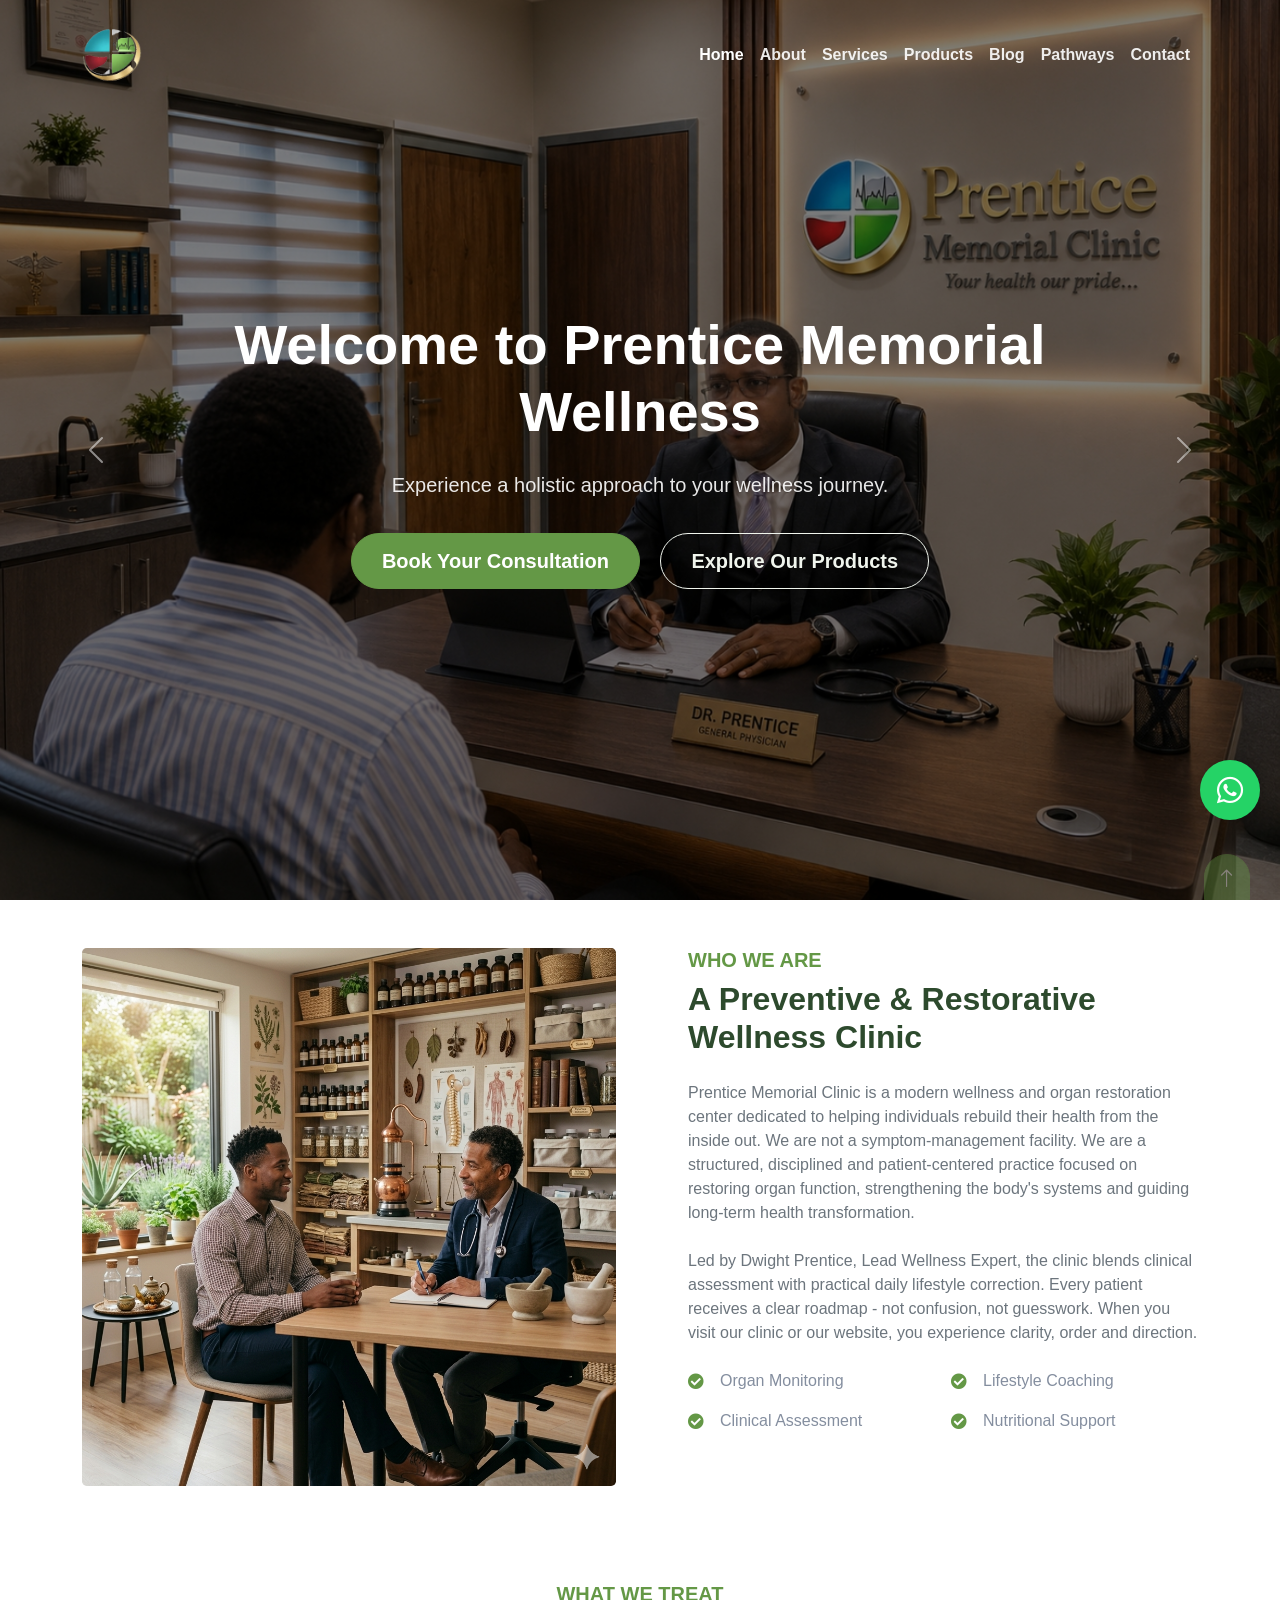
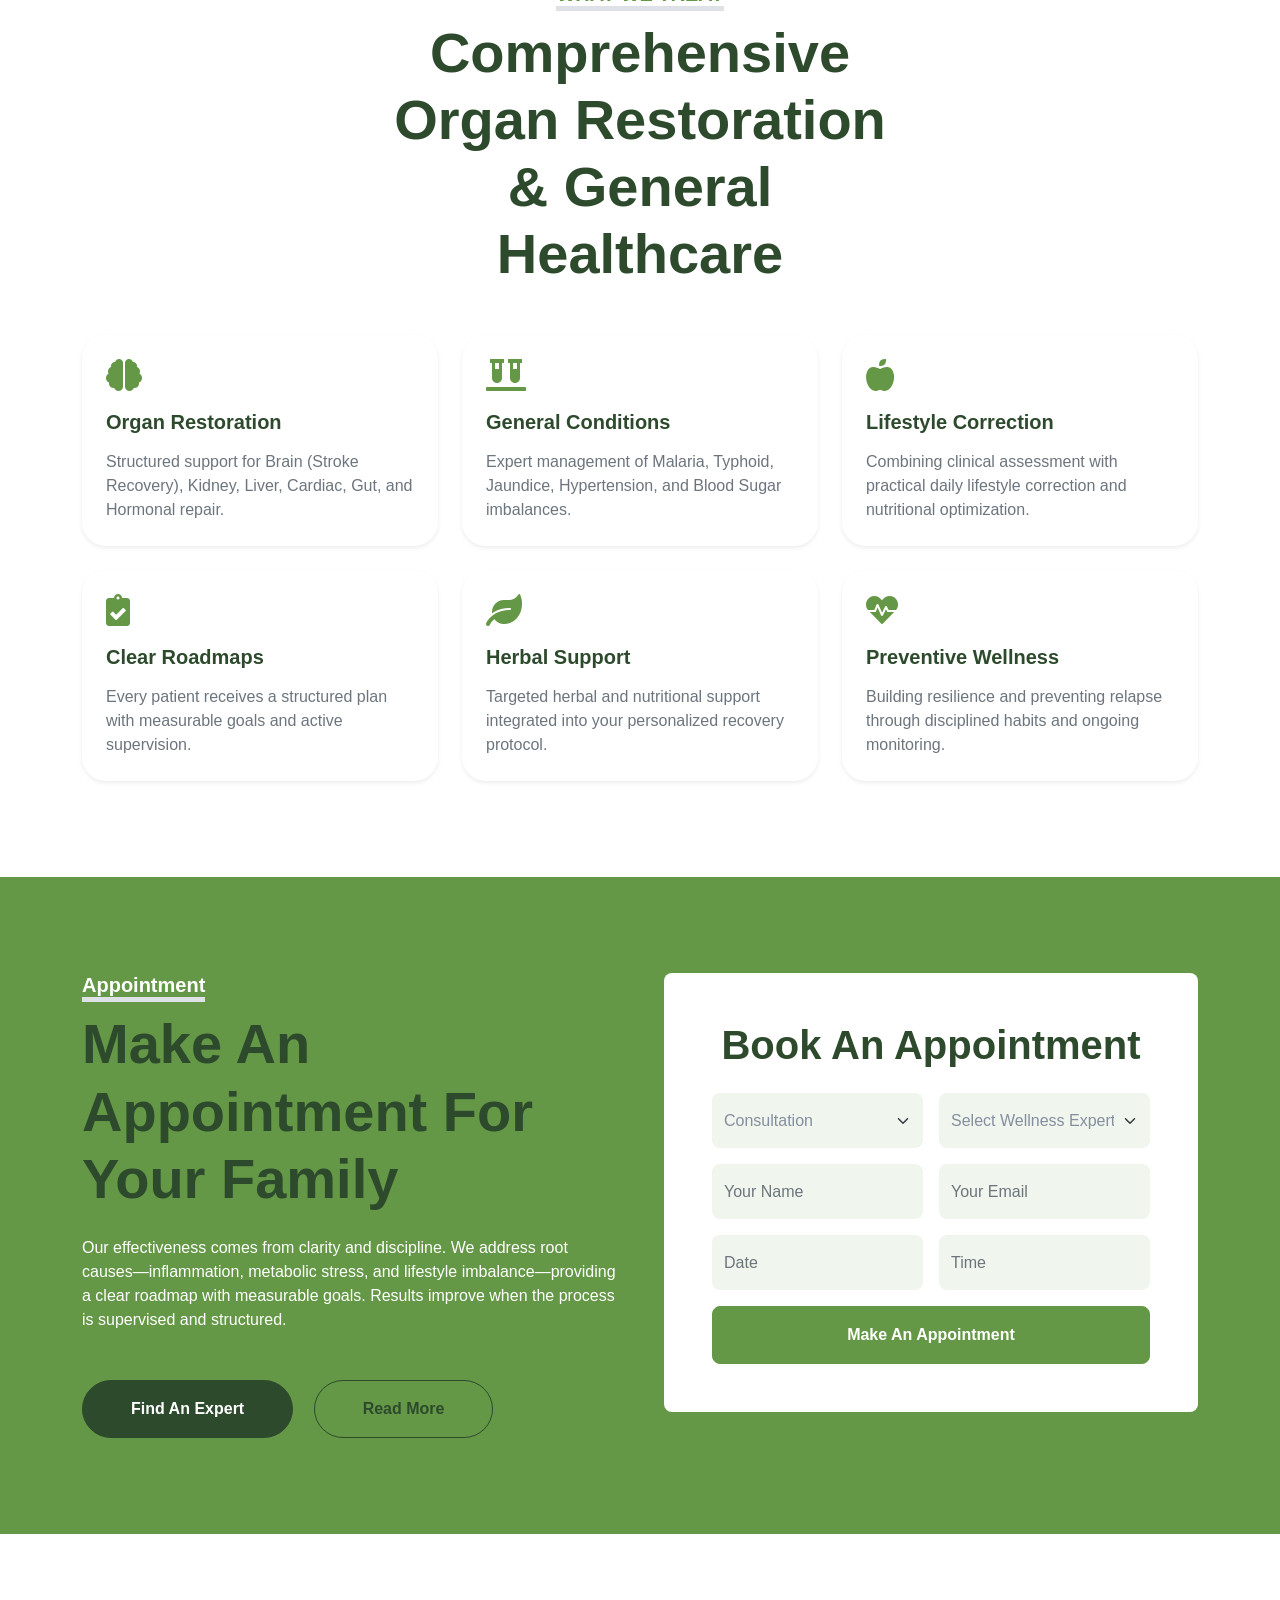
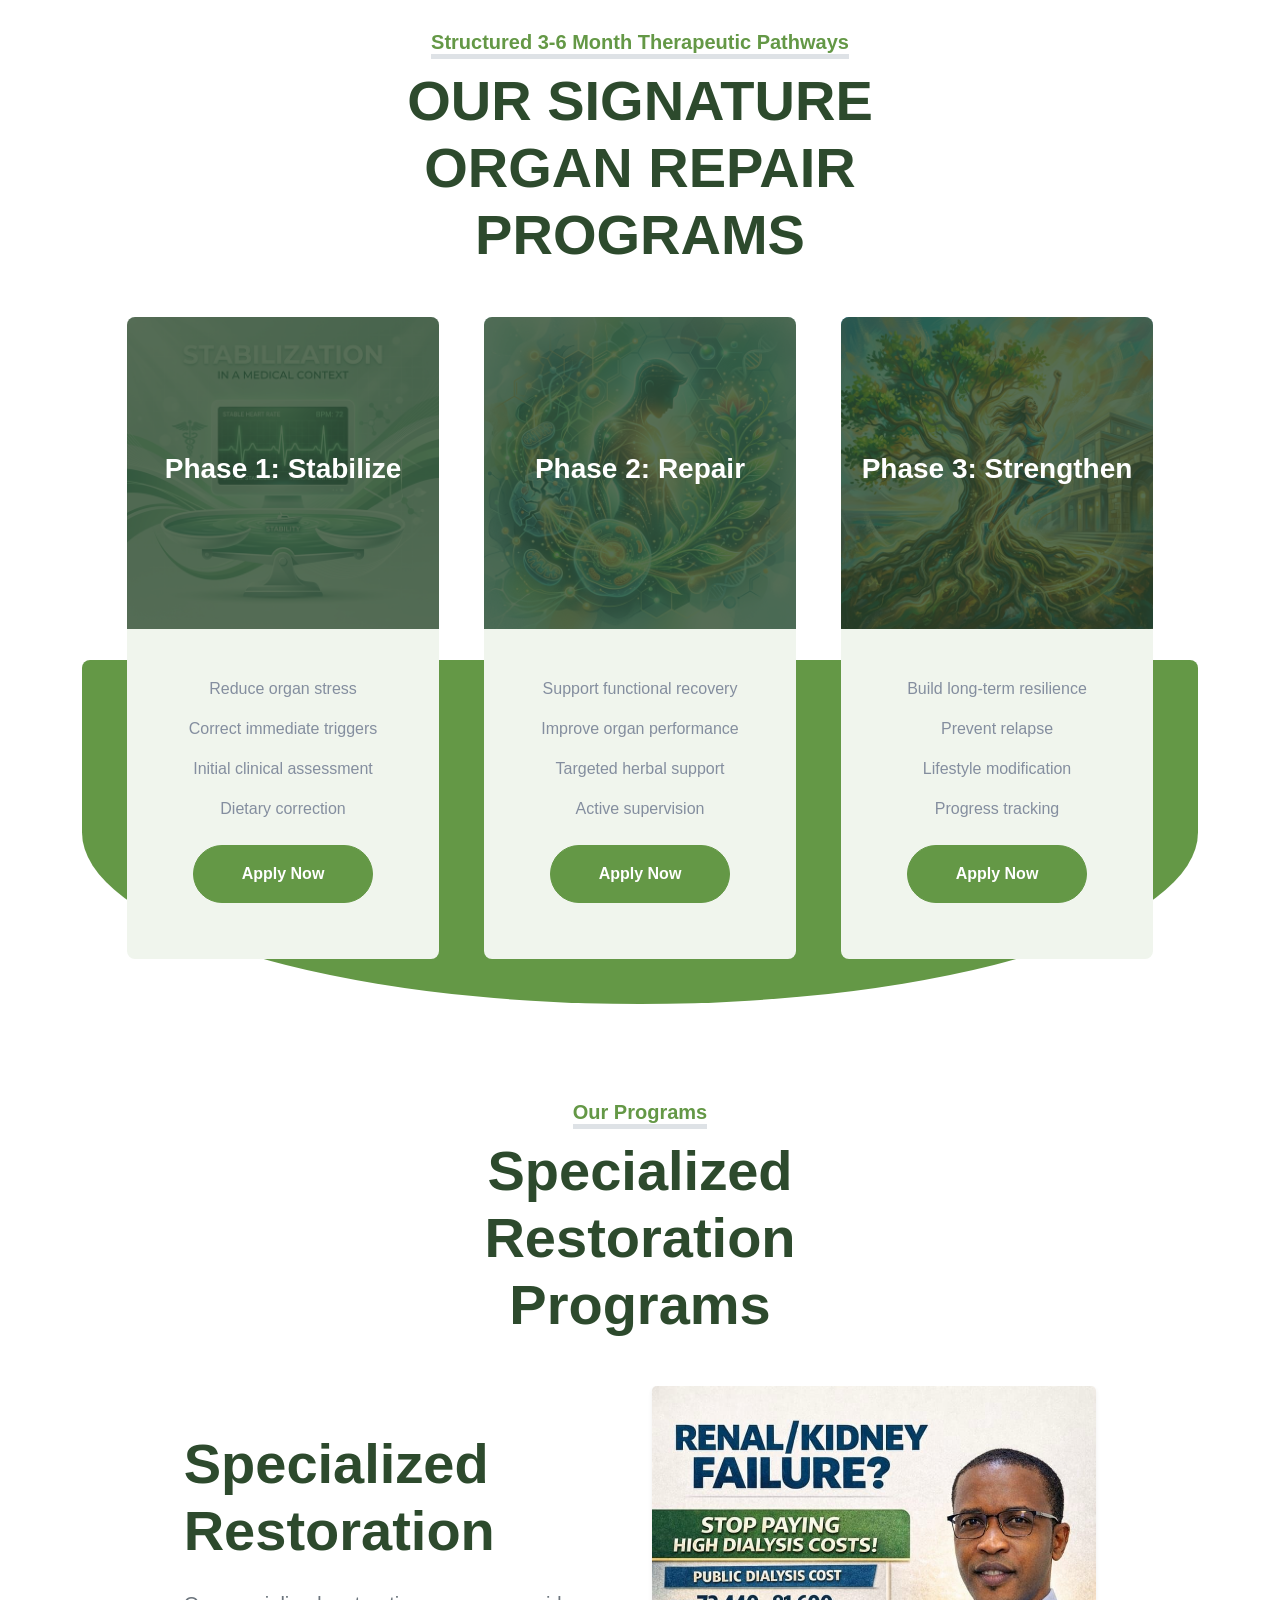
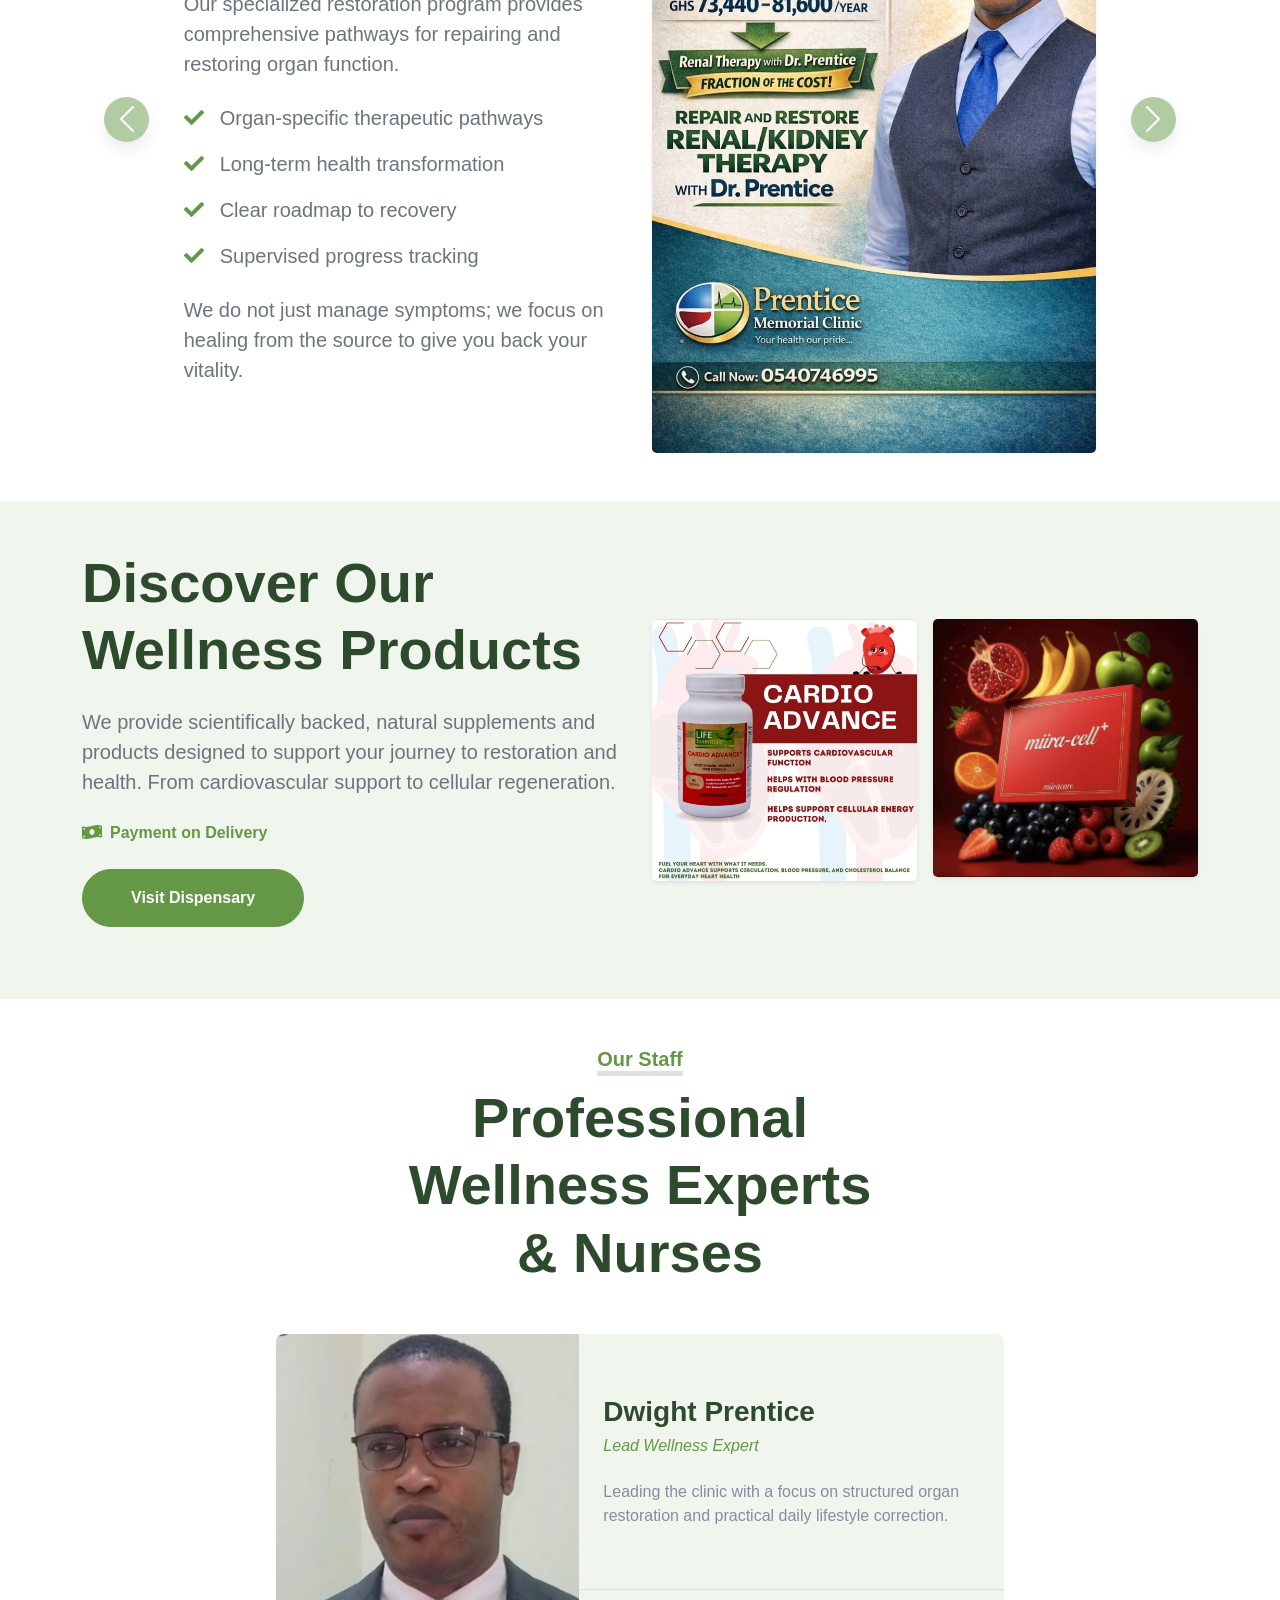
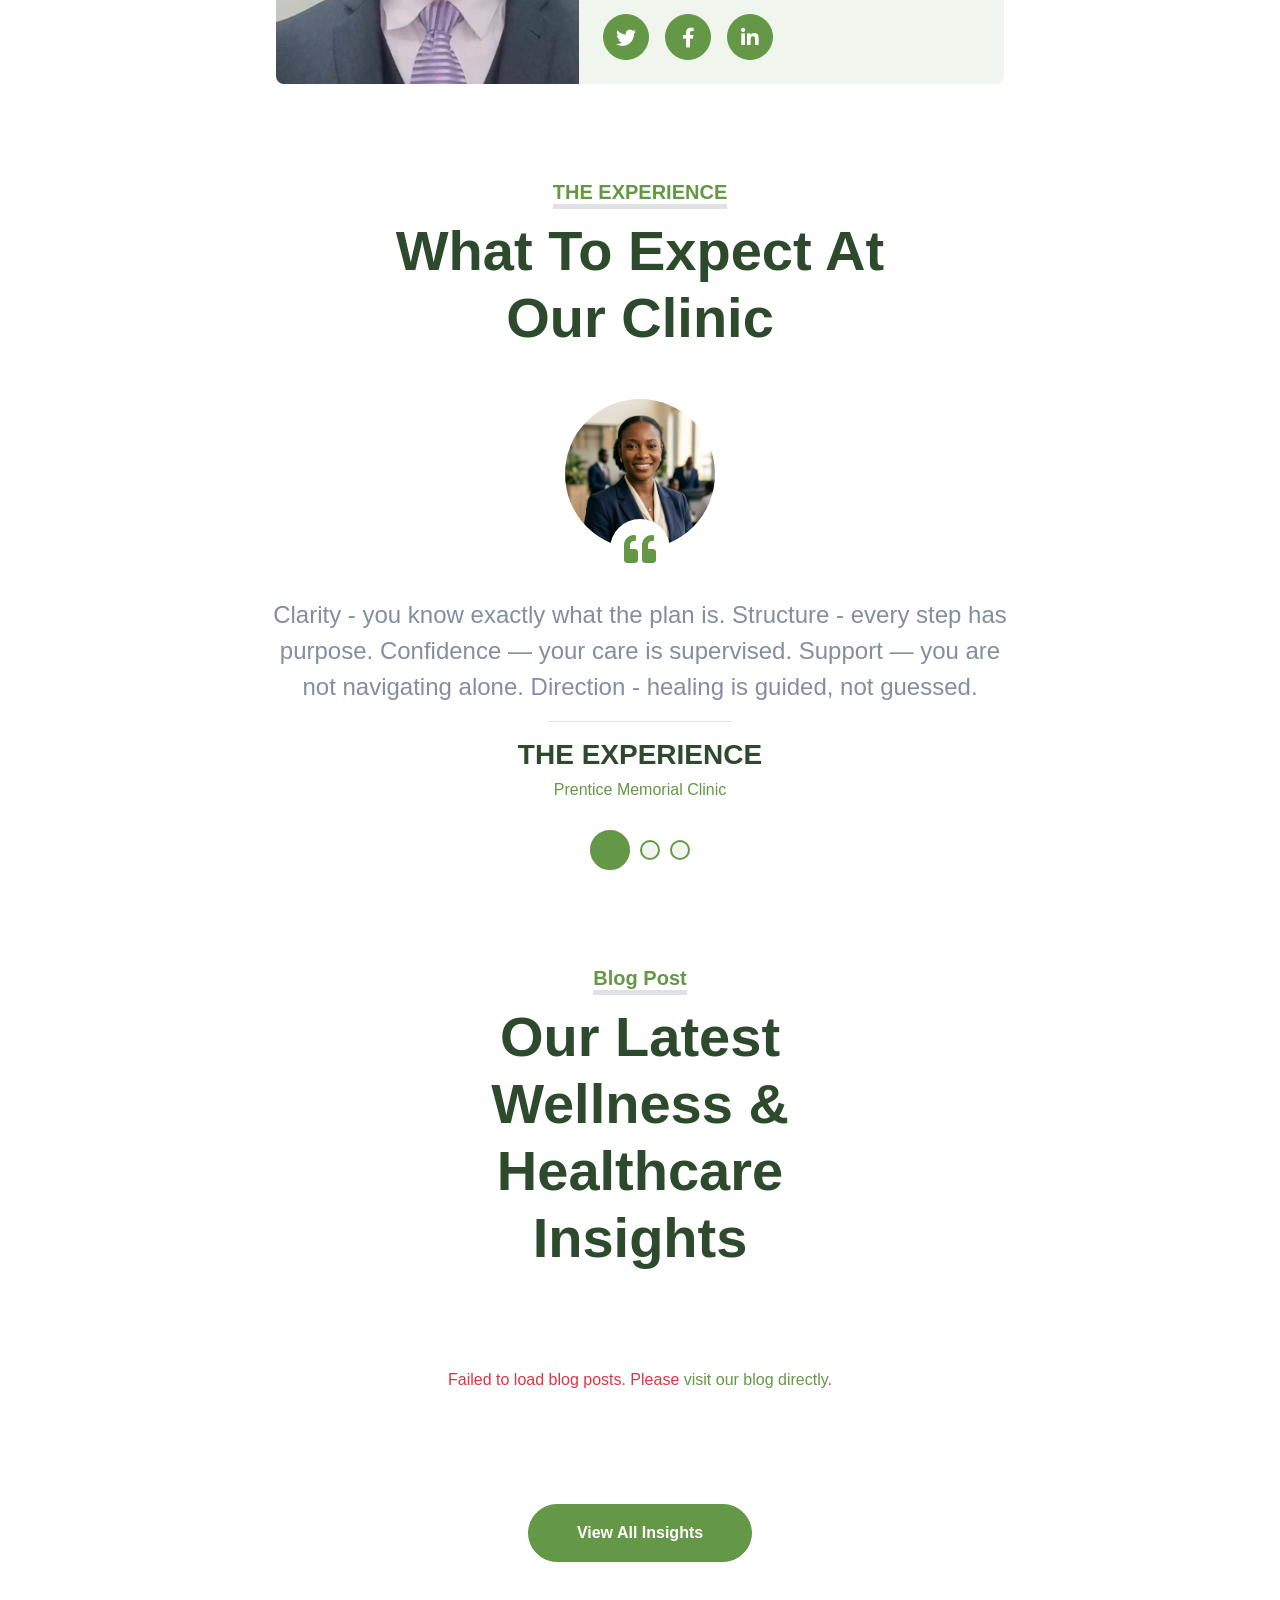
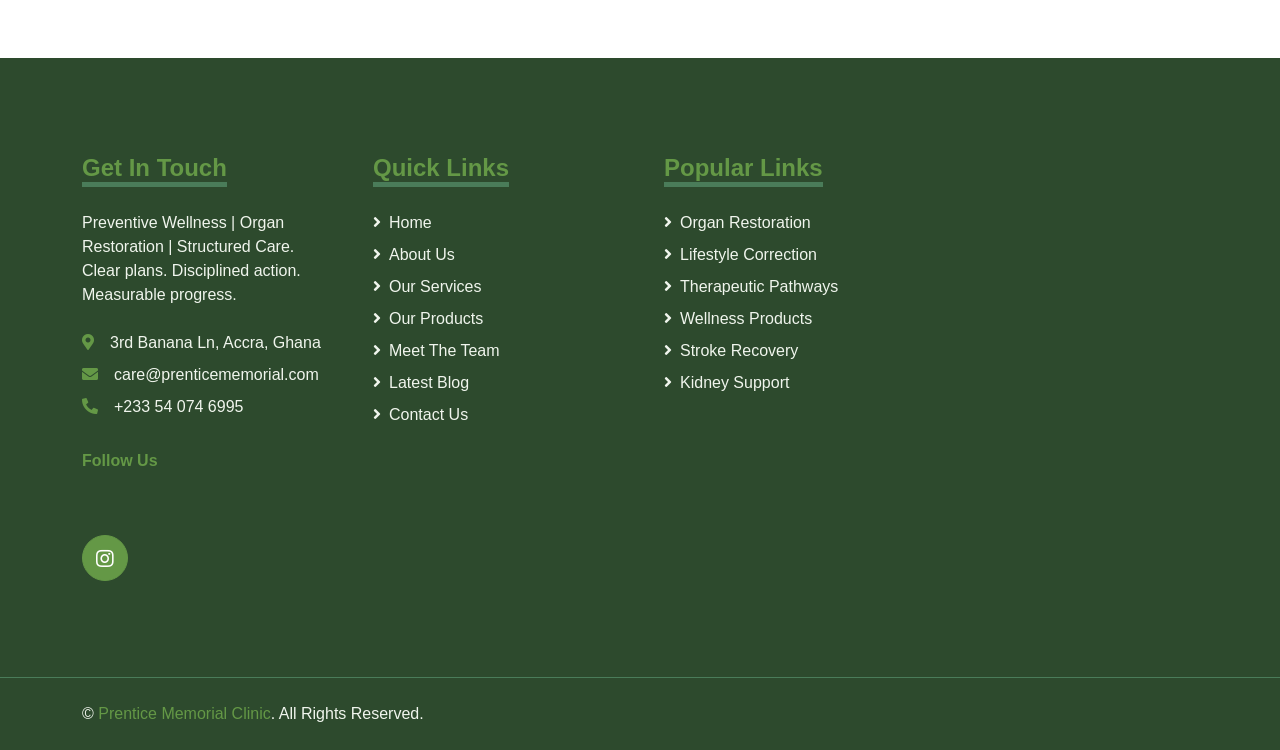
<file: index.html>
<!DOCTYPE html>
<html lang="en">

<head>
    <meta charset="utf-8">
    <title>Prentice Memorial Wellness & Restoration Center</title>
    <meta content="width=device-width, initial-scale=1.0" name="viewport">
    <meta content="Free HTML Templates" name="keywords">
    <meta content="Free HTML Templates" name="description">

    <!-- Favicon -->
    <link href="img/favicon.ico" rel="icon">

    <!-- Modern Font -->
    <link rel="preconnect" href="https://fonts.gstatic.com">
    <link href="https://api.fontshare.com/v2/css?f[]=satoshi@400,500,600,700&display=swap" rel="stylesheet">

    <!-- Icon Font Stylesheet -->
    <link href="https://cdnjs.cloudflare.com/ajax/libs/font-awesome/5.15.0/css/all.min.css" rel="stylesheet">
    <link href="https://cdn.jsdelivr.net/npm/bootstrap-icons@1.4.1/font/bootstrap-icons.css" rel="stylesheet">

    <!-- Libraries Stylesheet -->
    <link href="lib/owlcarousel/assets/owl.carousel.min.css" rel="stylesheet">
    <link href="lib/tempusdominus/css/tempusdominus-bootstrap-4.min.css" rel="stylesheet" />

    <!-- Customized Bootstrap Stylesheet -->
    <link href="css/bootstrap.min.css" rel="stylesheet">

    <!-- Template Stylesheet -->
    <link href="css/style.css" rel="stylesheet">

    <!-- Navbar Fix -->
    <link href="css/navbar-fix.css" rel="stylesheet">
</head>

<body style="background:none!important;background-color:transparent!important;">
    <!-- Navbar Start -->
    <div class="container-fluid navbar-transparent"
        style="background:rgba(0,0,0,0)!important;background-color:rgba(0,0,0,0)!important;">
        <div class="container" style="background:rgba(0,0,0,0)!important;background-color:rgba(0,0,0,0)!important;">
            <nav class="navbar navbar-expand-md navbar-dark py-3 py-lg-0"
                style="background:rgba(0,0,0,0)!important;background-color:rgba(0,0,0,0)!important;">
                <a href="index.html" class="navbar-brand"
                    style="background:transparent!important;background-color:transparent!important;">
                    <img src="img/prentice_transparent.png" alt="Prentice Memorial Logo" style="height: 60px;">
                </a>
                <button class="navbar-toggler" type="button" data-bs-toggle="offcanvas"
                    data-bs-target="#offcanvasNavbar" aria-controls="offcanvasNavbar"
                    style="background:transparent!important;background-color:transparent!important;">
                    <i class="fas fa-bars text-white"></i>
                </button>
                <div class="collapse navbar-collapse" id="navbarCollapse">
                    <div class="navbar-nav ms-auto py-0">
                        <a href="#home" class="nav-item nav-link active">Home</a>
                        <a href="#about" class="nav-item nav-link">About</a>
                        <a href="#services" class="nav-item nav-link">Services</a>
                        <a href="products.html" class="nav-item nav-link">Products</a>
                        <a href="#blog" class="nav-item nav-link">Blog</a>
                        <a href="#pathways" class="nav-item nav-link">Pathways</a>
                        <a href="#contact" class="nav-item nav-link">Contact</a>
                    </div>
                </div>
                <div class="offcanvas offcanvas-end" tabindex="-1" id="offcanvasNavbar"
                    aria-labelledby="offcanvasNavbarLabel">
                    <div class="offcanvas-header">
                        <a href="index.html">
                            <img src="img/prentice_transparent.png" alt="Prentice Memorial Logo" style="height: 40px;">
                        </a>
                        <button type="button" class="btn-close-custom" data-bs-dismiss="offcanvas" aria-label="Close">
                            <i class="fas fa-times"></i>
                        </button>
                    </div>
                    <div class="offcanvas-body">
                        <div class="navbar-nav">
                            <a href="#home" class="nav-link active">Home</a>
                            <a href="#about" class="nav-link">About</a>
                            <a href="#services" class="nav-link">Services</a>
                            <a href="products.html" class="nav-link">Products</a>
                            <a href="#blog" class="nav-link">Blog</a>
                            <a href="#pathways" class="nav-link">Pathways</a>
                            <a href="#contact" class="nav-link">Contact</a>
                        </div>
                    </div>
                </div>
            </nav>
        </div>
    </div>
    <!-- Navbar End -->


    <!-- Hero Start -->
    <div id="header-carousel" class="carousel slide carousel-fade hero-section" data-bs-ride="carousel">
        <div class="carousel-inner">
            <div class="carousel-item active" style="background-image: url('img/reception_page-0001.jpg');">
                <div class="hero-overlay"></div>
                <div class="carousel-caption d-flex flex-column align-items-center justify-content-center">
                    <div class="p-3" style="max-width: 900px; z-index: 3; position: relative;">
                        <h1 class="hero-title animated zoomIn">Welcome to Prentice Memorial Wellness</h1>
                        <p class="hero-subtitle animated zoomIn">Experience a holistic approach to your wellness journey.</p>
                        <div class="hero-buttons">
                            <a href="#appointment" class="btn btn-primary btn-lg me-3 animated slideInLeft">Book Your Consultation</a>
                            <a href="products.html" class="btn btn-outline-light btn-lg animated slideInRight">Explore Our Products</a>
                        </div>
                    </div>
                </div>
            </div>
            <div class="carousel-item" style="background-image: url('img/hero.png');">
                <div class="hero-overlay"></div>
                <div class="carousel-caption d-flex flex-column align-items-center justify-content-center">
                    <div class="p-3" style="max-width: 900px; z-index: 3; position: relative;">
                        <h1 class="hero-title animated zoomIn">Restore Your Health. Rebuild Your Strength. Reclaim Your Life.</h1>
                        <p class="hero-subtitle animated zoomIn">Structured Organ Repair. Preventive Wellness. Complete Restoration.</p>
                        <div class="hero-buttons">
                            <a href="#appointment" class="btn btn-primary btn-lg me-3 animated slideInLeft">Book Your Consultation</a>
                            <a href="products.html" class="btn btn-outline-light btn-lg animated slideInRight">Explore Our Products</a>
                        </div>
                    </div>
                </div>
            </div>
            <div class="carousel-item" style="background-image: url('img/carousel.jpg');">
                <div class="hero-overlay"></div>
                <div class="carousel-caption d-flex flex-column align-items-center justify-content-center">
                    <div class="p-3" style="max-width: 900px; z-index: 3; position: relative;">
                        <h1 class="hero-title animated zoomIn">Advanced Organ Repair.</h1>
                        <p class="hero-subtitle animated zoomIn">Specialized pathways for Kidney, Liver, and Cardiac restoration.</p>
                        <div class="hero-buttons">
                            <a href="#appointment" class="btn btn-primary btn-lg me-3 animated slideInLeft">Find An Expert</a>
                            <a href="products.html" class="btn btn-outline-light btn-lg animated slideInRight">Learn More</a>
                        </div>
                    </div>
                </div>
            </div>
        </div>
        <button class="carousel-control-prev" type="button" data-bs-target="#header-carousel"
            data-bs-slide="prev">
            <span class="carousel-control-prev-icon" aria-hidden="true"></span>
            <span class="visually-hidden">Previous</span>
        </button>
        <button class="carousel-control-next" type="button" data-bs-target="#header-carousel"
            data-bs-slide="next">
            <span class="carousel-control-next-icon" aria-hidden="true"></span>
            <span class="visually-hidden">Next</span>
        </button>
    </div>
    <!-- Hero End -->


    <!-- About Start -->
    <div class="container-fluid py-5" id="about">
        <div class="container">
            <div class="row gx-5">
                <div class="col-lg-6 mb-5 mb-lg-0">
                    <img class="img-fluid rounded-3" src="img/about.png" alt="About">
                </div>
                <div class="col-lg-6 ps-lg-5">
                    <h5 class="text-primary mb-2">WHO WE ARE</h5>
                    <h2 class="mb-4">A Preventive & Restorative Wellness Clinic</h2>
                    <p class="text-muted mb-4">Prentice Memorial Clinic is a modern wellness and organ restoration
                        center dedicated to helping individuals rebuild their health from the inside out. We are not a
                        symptom-management facility. We are a structured, disciplined and patient-centered practice
                        focused on restoring organ function, strengthening the body's systems and guiding long-term
                        health transformation.</p>
                    <p class="text-muted mb-4">Led by Dwight Prentice, Lead Wellness Expert, the clinic blends clinical
                        assessment with
                        practical daily lifestyle correction. Every patient receives a clear roadmap - not confusion,
                        not guesswork. When you visit our clinic or our website, you experience clarity, order and
                        direction.</p>
                    <div class="row g-3">
                        <div class="col-6">
                            <div class="d-flex align-items-center">
                                <i class="fa fa-check-circle text-primary me-3"></i>
                                <span>Organ Monitoring</span>
                            </div>
                        </div>
                        <div class="col-6">
                            <div class="d-flex align-items-center">
                                <i class="fa fa-check-circle text-primary me-3"></i>
                                <span>Lifestyle Coaching</span>
                            </div>
                        </div>
                        <div class="col-6">
                            <div class="d-flex align-items-center">
                                <i class="fa fa-check-circle text-primary me-3"></i>
                                <span>Clinical Assessment</span>
                            </div>
                        </div>
                        <div class="col-6">
                            <div class="d-flex align-items-center">
                                <i class="fa fa-check-circle text-primary me-3"></i>
                                <span>Nutritional Support</span>
                            </div>
                        </div>
                    </div>
                </div>
            </div>
        </div>
    </div>
    <!-- About End -->


    <!-- Services Start -->
    <div class="container-fluid py-5" id="services">
        <div class="container">
            <div class="text-center mx-auto mb-5" style="max-width: 500px;">
                <h5 class="d-inline-block text-primary border-bottom border-5">WHAT WE TREAT</h5>
                <h1 class="display-4">Comprehensive Organ Restoration & General Healthcare</h1>
            </div>
            <div class="row g-4">
                <div class="col-lg-4 col-md-6">
                    <div class="service-card h-100 p-4 border-0 shadow-sm">
                        <div class="service-icon mb-3">
                            <i class="fa fa-2x fa-brain text-primary"></i>
                        </div>
                        <h5 class="mb-3">Organ Restoration</h5>
                        <p class="text-muted mb-0">Structured support for Brain (Stroke Recovery), Kidney, Liver,
                            Cardiac, Gut, and Hormonal repair.</p>
                    </div>
                </div>
                <div class="col-lg-4 col-md-6">
                    <div class="service-card h-100 p-4 rounded-3 border-0 shadow-sm">
                        <div class="service-icon mb-3">
                            <i class="fa fa-2x fa-vials text-primary"></i>
                        </div>
                        <h5 class="mb-3">General Conditions</h5>
                        <p class="text-muted mb-0">Expert management of Malaria, Typhoid, Jaundice, Hypertension, and
                            Blood Sugar imbalances.</p>
                    </div>
                </div>
                <div class="col-lg-4 col-md-6">
                    <div class="service-card h-100 p-4 rounded-3 border-0 shadow-sm">
                        <div class="service-icon mb-3">
                            <i class="fa fa-2x fa-apple-alt text-primary"></i>
                        </div>
                        <h5 class="mb-3">Lifestyle Correction</h5>
                        <p class="text-muted mb-0">Combining clinical assessment with practical daily lifestyle
                            correction and nutritional optimization.</p>
                    </div>
                </div>
                <div class="col-lg-4 col-md-6">
                    <div class="service-card h-100 p-4 rounded-3 border-0 shadow-sm">
                        <div class="service-icon mb-3">
                            <i class="fa fa-2x fa-clipboard-check text-primary"></i>
                        </div>
                        <h5 class="mb-3">Clear Roadmaps</h5>
                        <p class="text-muted mb-0">Every patient receives a structured plan with measurable goals and
                            active supervision.</p>
                    </div>
                </div>
                <div class="col-lg-4 col-md-6">
                    <div class="service-card h-100 p-4 rounded-3 border-0 shadow-sm">
                        <div class="service-icon mb-3">
                            <i class="fa fa-2x fa-leaf text-primary"></i>
                        </div>
                        <h5 class="mb-3">Herbal Support</h5>
                        <p class="text-muted mb-0">Targeted herbal and nutritional support integrated into your
                            personalized recovery protocol.</p>
                    </div>
                </div>
                <div class="col-lg-4 col-md-6">
                    <div class="service-card h-100 p-4 rounded-3 border-0 shadow-sm">
                        <div class="service-icon mb-3">
                            <i class="fa fa-2x fa-heartbeat text-primary"></i>
                        </div>
                        <h5 class="mb-3">Preventive Wellness</h5>
                        <p class="text-muted mb-0">Building resilience and preventing relapse through disciplined habits
                            and ongoing monitoring.</p>
                    </div>
                </div>
            </div>
        </div>
    </div>
    <!-- Services End -->


    <!-- Appointment Start -->
    <div class="container-fluid bg-primary my-5 py-5" id="appointment">
        <div class="container py-5">
            <div class="row gx-5">
                <div class="col-lg-6 mb-5 mb-lg-0">
                    <div class="mb-4">
                        <h5 class="d-inline-block text-white border-bottom border-5">Appointment</h5>
                        <h1 class="display-4">Make An Appointment For Your Family</h1>
                    </div>
                    <p class="text-white mb-5">Our effectiveness comes from clarity and discipline. We address root
                        causes—inflammation, metabolic stress, and lifestyle imbalance—providing a clear roadmap with
                        measurable goals. Results improve when the process is supervised and structured.</p>
                    <a class="btn btn-dark rounded-pill py-3 px-5 me-3" href="#appointment">Find An Expert</a>
                    <a class="btn btn-outline-dark rounded-pill py-3 px-5" href="">Read More</a>
                </div>
                <div class="col-lg-6">
                    <div class="bg-white text-center rounded p-5 appointment-form-container">
                        <h1 class="mb-4">Book An Appointment</h1>
                        <form>
                            <div class="row g-3">
                                <div class="col-12 col-sm-6">
                                    <select class="form-select bg-light border-0" style="height: 55px;">
                                        <option selected>Consultation</option>

                                    </select>
                                </div>
                                <div class="col-12 col-sm-6">
                                    <select class="form-select bg-light border-0" style="height: 55px;">
                                        <option selected>Select Wellness Expert</option>
                                        <option value="1">Dwight Prentice</option>
                                    </select>
                                </div>
                                <div class="col-12 col-sm-6">
                                    <input type="text" class="form-control bg-light border-0" placeholder="Your Name"
                                        style="height: 55px;">
                                </div>
                                <div class="col-12 col-sm-6">
                                    <input type="email" class="form-control bg-light border-0" placeholder="Your Email"
                                        style="height: 55px;">
                                </div>
                                <div class="col-12 col-sm-6">
                                    <div class="date" id="date" data-target-input="nearest">
                                        <input type="text" class="form-control bg-light border-0 datetimepicker-input"
                                            placeholder="Date" data-target="#date" data-toggle="datetimepicker"
                                            style="height: 55px;">
                                    </div>
                                </div>
                                <div class="col-12 col-sm-6">
                                    <div class="time" id="time" data-target-input="nearest">
                                        <input type="text" class="form-control bg-light border-0 datetimepicker-input"
                                            placeholder="Time" data-target="#time" data-toggle="datetimepicker"
                                            style="height: 55px;">
                                    </div>
                                </div>
                                <div class="col-12">
                                    <button class="btn btn-primary w-100 py-3" type="submit">Make An
                                        Appointment</button>
                                </div>
                            </div>
                        </form>
                    </div>
                </div>
            </div>
        </div>
    </div>
    <!-- Appointment End -->


    <!-- Pathways Plan Start -->
    <div class="container-fluid py-5" id="pathways">
        <div class="container">
            <div class="text-center mx-auto mb-5" style="max-width: 500px;">
                <h5 class="d-inline-block text-primary border-bottom border-5">Structured 3-6 Month Therapeutic Pathways
                </h5>
                <h1 class="display-4">OUR SIGNATURE ORGAN REPAIR PROGRAMS</h1>
            </div>
            <div class="owl-carousel price-carousel position-relative" style="padding: 0 45px 45px 45px;">
                <div class="bg-light rounded text-center">
                    <div class="position-relative">
                        <img class="img-fluid rounded-top" src="img/program_phase1.png" alt="">
                        <div class="position-absolute w-100 h-100 top-50 start-50 translate-middle rounded-top d-flex flex-column align-items-center justify-content-center"
                            style="background: rgba(45, 74, 45, .8);">
                            <h3 class="text-white">Phase 1: Stabilize</h3>
                        </div>
                    </div>
                    <div class="text-center py-5">
                        <p>Reduce organ stress</p>
                        <p>Correct immediate triggers</p>
                        <p>Initial clinical assessment</p>
                        <p>Dietary correction</p>
                        <a href="" class="btn btn-primary rounded-pill py-3 px-5 my-2">Apply Now</a>
                    </div>
                </div>
                <div class="bg-light rounded text-center">
                    <div class="position-relative">
                        <img class="img-fluid rounded-top" src="img/program_phase2.png" alt="">
                        <div class="position-absolute w-100 h-100 top-50 start-50 translate-middle rounded-top d-flex flex-column align-items-center justify-content-center"
                            style="background: rgba(45, 74, 45, .8);">
                            <h3 class="text-white">Phase 2: Repair</h3>
                        </div>
                    </div>
                    <div class="text-center py-5">
                        <p>Support functional recovery</p>
                        <p>Improve organ performance</p>
                        <p>Targeted herbal support</p>
                        <p>Active supervision</p>
                        <a href="#appointment" class="btn btn-primary rounded-pill py-3 px-5 my-2">Apply Now</a>
                    </div>
                </div>
                <div class="bg-light rounded text-center">
                    <div class="position-relative">
                        <img class="img-fluid rounded-top" src="img/program_phase3.png" alt="">
                        <div class="position-absolute w-100 h-100 top-50 start-50 translate-middle rounded-top d-flex flex-column align-items-center justify-content-center"
                            style="background: rgba(45, 74, 45, .8);">
                            <h3 class="text-white">Phase 3: Strengthen</h3>
                        </div>
                    </div>
                    <div class="text-center py-5">
                        <p>Build long-term resilience</p>
                        <p>Prevent relapse</p>
                        <p>Lifestyle modification</p>
                        <p>Progress tracking</p>
                        <a href="#appointment" class="btn btn-primary rounded-pill py-3 px-5 my-2">Apply Now</a>
                    </div>
                </div>
            </div>
        </div>
    </div>
    <!-- Pathways Plan End -->


    <!-- Specialized Programs Start -->
    <div class="container-fluid py-5">
        <div class="container">
            <div class="text-center mx-auto mb-5" style="max-width: 500px;">
                <h5 class="d-inline-block text-primary border-bottom border-5">Our Programs</h5>
                <h1 class="display-4">Specialized Restoration Programs</h1>
            </div>
            <div id="specialized-carousel" class="carousel slide" data-bs-ride="carousel">
                <div class="carousel-inner">
                    <!-- Carousel Item 1 -->
                    <div class="carousel-item active">
                        <div class="row align-items-center justify-content-center px-2">
                            <div class="col-lg-5 col-md-6 mb-5 mb-lg-0">
                                <h1 class="display-4 mb-4">Specialized Restoration</h1>
                                <p class="fs-5 text-muted mb-4">Our specialized restoration program provides comprehensive pathways for repairing and restoring organ function.</p>
                                <ul class="list-unstyled mb-4 fs-5 text-muted">
                                    <li class="mb-3"><i class="fa fa-check text-primary me-3"></i>Organ-specific therapeutic pathways</li>
                                    <li class="mb-3"><i class="fa fa-check text-primary me-3"></i>Long-term health transformation</li>
                                    <li class="mb-3"><i class="fa fa-check text-primary me-3"></i>Clear roadmap to recovery</li>
                                    <li><i class="fa fa-check text-primary me-3"></i>Supervised progress tracking</li>
                                </ul>
                                <p class="fs-5 text-muted mb-4">We do not just manage symptoms; we focus on healing from the source to give you back your vitality.</p>
                            </div>
                            <div class="col-lg-5 col-md-6">
                                <img class="img-fluid rounded-3 shadow-sm w-100" src="products/program.jpg" alt="Specialized Program">
                            </div>
                        </div>
                    </div>
                    <!-- Carousel Item 2 -->
                    <div class="carousel-item">
                        <div class="row align-items-center justify-content-center px-2">
                            <div class="col-lg-5 col-md-6 mb-5 mb-lg-0">
                                <h1 class="display-4 mb-4">Natural Balance</h1>
                                <p class="fs-5 text-muted mb-4">Achieve optimal health through holistic approaches and precise nutritional optimization designed to help maintain your body's natural equilibrium.</p>
                                <ul class="list-unstyled mb-4 fs-5 text-muted">
                                    <li class="mb-3"><i class="fa fa-check text-primary me-3"></i>Nutritional optimization plans</li>
                                    <li class="mb-3"><i class="fa fa-check text-primary me-3"></i>Holistic lifestyle correction</li>
                                    <li class="mb-3"><i class="fa fa-check text-primary me-3"></i>Preventive wellness strategies</li>
                                    <li><i class="fa fa-check text-primary me-3"></i>Targeted herbal supplementation</li>
                                </ul>
                                <p class="fs-5 text-muted mb-4">Find the balance you need to support long-lasting wellness, inner harmony, and enduring health.</p>
                            </div>
                            <div class="col-lg-5 col-md-6">
                                <img class="img-fluid rounded-3 shadow-sm w-100" src="img/natural balance_page-0001.jpg" alt="Natural Balance Program">
                            </div>
                        </div>
                    </div>
                </div>
                <!-- Carousel Controls -->
                <button class="carousel-control-prev" type="button" data-bs-target="#specialized-carousel" data-bs-slide="prev" style="width: 8%;">
                    <div class="bg-primary rounded-circle d-flex align-items-center justify-content-center shadow" style="width: 45px; height: 45px;">
                        <span class="carousel-control-prev-icon" aria-hidden="true"></span>
                        <span class="visually-hidden">Previous</span>
                    </div>
                </button>
                <button class="carousel-control-next" type="button" data-bs-target="#specialized-carousel" data-bs-slide="next" style="width: 8%;">
                    <div class="bg-primary rounded-circle d-flex align-items-center justify-content-center shadow" style="width: 45px; height: 45px;">
                        <span class="carousel-control-next-icon" aria-hidden="true"></span>
                        <span class="visually-hidden">Next</span>
                    </div>
                </button>
            </div>
        </div>
    </div>
    <!-- Specialized Programs End -->


    <!-- Products CTA Start -->
    <div class="container-fluid py-5 bg-light">
        <div class="container">
            <div class="row align-items-center">
                <div class="col-lg-6">
                    <h1 class="display-4 mb-4">Discover Our Wellness Products</h1>
                    <p class="fs-5 text-muted mb-4">We provide scientifically backed, natural supplements and products designed to support your journey to restoration and health. From cardiovascular support to cellular regeneration.</p>
                    <p class="mb-4 text-primary fw-bold"><i class="fas fa-money-bill-wave me-2"></i>Payment on Delivery</p>
                    <a href="products.html" class="btn btn-primary rounded-pill py-3 px-5 mb-4">Visit Dispensary</a>
                </div>
                <div class="col-lg-6">
                    <div class="row g-3">
                        <div class="col-6">
                            <img class="img-fluid rounded-3 shadow-sm" src="products/photo_2026-05-01_06-05-12.jpg" alt="Product 1">
                        </div>
                        <div class="col-6">
                            <img class="img-fluid rounded-3 shadow-sm" src="products/photo_2026-05-01_06-05-31.jpg" alt="Product 2">
                        </div>
                    </div>
                </div>
            </div>
        </div>
    </div>
    <!-- Products CTA End -->


    <!-- Team Start -->
    <div class="container-fluid py-5">
        <div class="container">
            <div class="text-center mx-auto mb-5" style="max-width: 500px;">
                <h5 class="d-inline-block text-primary border-bottom border-5">Our Staff</h5>
                <h1 class="display-4">Professional Wellness Experts & Nurses</h1>
            </div>
            <div class="row g-5 justify-content-center">
                <div class="col-lg-8">
                    <div class="team-item">
                        <div class="row g-0 bg-light rounded overflow-hidden">
                            <div class="col-12 col-sm-5 h-100">
                                <img class="img-fluid h-100" src="img/dr_dwight.jpg" style="object-fit: cover;">
                            </div>
                            <div class="col-12 col-sm-7 h-100 d-flex flex-column">
                                <div class="mt-auto p-4">
                                    <h3>Dwight Prentice</h3>
                                    <h6 class="fw-normal fst-italic text-primary mb-4">Lead Wellness Expert
                                    </h6>
                                    <p class="m-0">Leading the clinic with a focus on structured organ restoration and
                                        practical daily lifestyle correction.</p>
                                </div>
                                <div class="d-flex mt-auto border-top p-4">
                                    <a class="btn btn-lg btn-primary btn-lg-square rounded-circle me-3" href="#"><i
                                            class="fab fa-twitter"></i></a>
                                    <a class="btn btn-lg btn-primary btn-lg-square rounded-circle me-3" href="#"><i
                                            class="fab fa-facebook-f"></i></a>
                                    <a class="btn btn-lg btn-primary btn-lg-square rounded-circle" href="#"><i
                                            class="fab fa-linkedin-in"></i></a>
                                </div>
                            </div>
                        </div>
                    </div>
                </div>
            </div>
        </div>
    </div>
    <!-- Team End -->





    <!-- Testimonial Start -->
    <div class="container-fluid py-5">
        <div class="container">
            <div class="text-center mx-auto mb-5" style="max-width: 500px;">
                <h5 class="d-inline-block text-primary border-bottom border-5">THE EXPERIENCE</h5>
                <h1 class="display-4">What To Expect At Our Clinic</h1>
            </div>
            <div class="row justify-content-center">
                <div class="col-lg-8">
                    <div class="owl-carousel testimonial-carousel">
                        <div class="testimonial-item text-center">
                            <div class="position-relative mb-5">
                                <img class="img-fluid rounded-circle mx-auto" src="img/testimonial-1.jpg" alt="">
                                <div class="position-absolute top-100 start-50 translate-middle d-flex align-items-center justify-content-center bg-white rounded-circle"
                                    style="width: 60px; height: 60px;">
                                    <i class="fa fa-quote-left fa-2x text-primary"></i>
                                </div>
                            </div>
                            <p class="fs-4 fw-normal">Clarity - you know exactly what the plan is. Structure - every
                                step has purpose. Confidence — your care is supervised. Support — you are not navigating
                                alone. Direction - healing is guided, not guessed.</p>
                            <hr class="w-25 mx-auto">
                            <h3>THE EXPERIENCE</h3>
                            <h6 class="fw-normal text-primary mb-3">Prentice Memorial Clinic</h6>
                        </div>
                        <div class="testimonial-item text-center">
                            <div class="position-relative mb-5">
                                <img class="img-fluid rounded-circle mx-auto" src="img/testimonial-2.jpg" alt="">
                                <div class="position-absolute top-100 start-50 translate-middle d-flex align-items-center justify-content-center bg-white rounded-circle"
                                    style="width: 60px; height: 60px;">
                                    <i class="fa fa-quote-left fa-2x text-primary"></i>
                                </div>
                            </div>
                            <p class="fs-4 fw-normal">Prentice Memorial Clinic provides a structured, disciplined, and
                                patient-centered practice for long-term health transformation.</p>
                            <hr class="w-25 mx-auto">
                            <h3>OUR MISSION</h3>
                            <h6 class="fw-normal text-primary mb-3">Restoring Organ Function</h6>
                        </div>
                        <div class="testimonial-item text-center">
                            <div class="position-relative mb-5">
                                <img class="img-fluid rounded-circle mx-auto" src="img/testimonial-3.jpg" alt="">
                                <div class="position-absolute top-100 start-50 translate-middle d-flex align-items-center justify-content-center bg-white rounded-circle"
                                    style="width: 60px; height: 60px;">
                                    <i class="fa fa-quote-left fa-2x text-primary"></i>
                                </div>
                            </div>
                            <p class="fs-4 fw-normal">Every patient receives a clear roadmap. Healing is intentional,
                                not accidental. Reclaim your life with our signature programs.</p>
                            <hr class="w-25 mx-auto">
                            <h3>OUR PROMISE</h3>
                            <h6 class="fw-normal text-primary mb-3">Sustainable Recovery</h6>
                        </div>
                    </div>
                </div>
            </div>
        </div>
    </div>
    <!-- Testimonial End -->


    <!-- Blog Start -->
    <div class="container-fluid py-5" id="blog">
        <div class="container">
            <div class="text-center mx-auto mb-5" style="max-width: 500px;">
                <h5 class="d-inline-block text-primary border-bottom border-5">Blog Post</h5>
                <h1 class="display-4">Our Latest Wellness & Healthcare Insights</h1>
            </div>
            <div class="row g-5" id="blog-container">
                <!-- Blog posts will be dynamically loaded here -->
            </div>
            <div class="text-center mt-5">
                <a href="https://softlifemindset.blogspot.com/" target="_blank" class="btn btn-primary rounded-pill py-3 px-5">View All Insights</a>
            </div>
        </div>
    </div>
    <!-- Blog End -->


    <!-- Footer Start -->
    <div class="container-fluid bg-dark text-light mt-5 py-5" id="contact">
        <div class="container py-5">
            <div class="row g-5">
                <div class="col-lg-3 col-md-6">
                    <h4 class="d-inline-block text-primary border-bottom border-5 border-secondary mb-4">Get In Touch
                    </h4>
                    <p class="mb-4">Preventive Wellness | Organ Restoration | Structured Care. Clear plans. Disciplined
                        action. Measurable progress.</p>
                    <p class="mb-2"><i class="fa fa-map-marker-alt text-primary me-3"></i>3rd Banana Ln, Accra, Ghana
                    </p>
                    <p class="mb-2"><i class="fa fa-envelope text-primary me-3"></i>care@prenticememorial.com</p>
                    <p class="mb-0"><i class="fa fa-phone-alt text-primary me-3"></i>+233 54 074 6995</p>
                </div>
                <div class="col-lg-3 col-md-6">
                    <h4 class="d-inline-block text-primary border-bottom border-5 border-secondary mb-4">Quick Links
                    </h4>
                    <div class="d-flex flex-column justify-content-start">
                        <a class="text-light mb-2" href="#"><i class="fa fa-angle-right me-2"></i>Home</a>
                        <a class="text-light mb-2" href="#"><i class="fa fa-angle-right me-2"></i>About Us</a>
                        <a class="text-light mb-2" href="#"><i class="fa fa-angle-right me-2"></i>Our Services</a>
                        <a class="text-light mb-2" href="products.html"><i class="fa fa-angle-right me-2"></i>Our Products</a>
                        <a class="text-light mb-2" href="#"><i class="fa fa-angle-right me-2"></i>Meet The Team</a>
                        <a class="text-light mb-2" href="https://softlifemindset.blogspot.com/" target="_blank"><i class="fa fa-angle-right me-2"></i>Latest Blog</a>
                        <a class="text-light" href="#"><i class="fa fa-angle-right me-2"></i>Contact Us</a>
                    </div>
                </div>
                <div class="col-lg-3 col-md-6">
                    <h4 class="d-inline-block text-primary border-bottom border-5 border-secondary mb-4">Popular Links
                    </h4>
                    <div class="d-flex flex-column justify-content-start">
                        <a class="text-light mb-2" href="index.html#services"><i class="fa fa-angle-right me-2"></i>Organ Restoration</a>
                        <a class="text-light mb-2" href="index.html#services"><i class="fa fa-angle-right me-2"></i>Lifestyle Correction</a>
                        <a class="text-light mb-2" href="index.html#pathways"><i class="fa fa-angle-right me-2"></i>Therapeutic Pathways</a>
                        <a class="text-light mb-2" href="products.html"><i class="fa fa-angle-right me-2"></i>Wellness Products</a>
                        <a class="text-light mb-2" href="index.html#services"><i class="fa fa-angle-right me-2"></i>Stroke Recovery</a>
                        <a class="text-light" href="index.html#services"><i class="fa fa-angle-right me-2"></i>Kidney Support</a>
                    </div>
                </div>
                    <h6 class="text-primary mt-4 mb-3">Follow Us</h6>
                    <div class="d-flex">
                        <a class="btn btn-lg btn-primary btn-lg-square rounded-circle" href="https://www.instagram.com/softlifemindset?igsh=MWxnYmppMnhzNDR3cQ=="><i
                                class="fab fa-instagram"></i></a>
                    </div>
                </div>
            </div>
        </div>
    </div>
    <div class="container-fluid bg-dark text-light border-top border-secondary py-4">
        <div class="container">
            <div class="row g-5">
                <div class="col-md-6 text-center text-md-start">
                    <p class="mb-md-0">&copy; <a class="text-primary" href="#">Prentice Memorial Clinic</a>. All Rights
                        Reserved.</p>
                </div>
                
            </div>
        </div>
    </div>
    <!-- Footer End -->


    <!-- Back to Top -->
    <a href="#" class="btn btn-lg btn-primary btn-lg-square back-to-top"><i class="bi bi-arrow-up"></i></a>

    <!-- WhatsApp Button -->
    <a href="https://wa.me/233540746995" class="whatsapp-float" target="_blank">
        <i class="fab fa-whatsapp"></i>
    </a>


    <!-- JavaScript Libraries -->
    <script src="https://code.jquery.com/jquery-3.4.1.min.js"></script>
    <script src="https://cdn.jsdelivr.net/npm/bootstrap@5.0.0/dist/js/bootstrap.bundle.min.js"></script>
    <script src="lib/easing/easing.min.js"></script>
    <script src="lib/waypoints/waypoints.min.js"></script>
    <script src="lib/owlcarousel/owl.carousel.min.js"></script>
    <script src="lib/tempusdominus/js/moment.min.js"></script>
    <script src="lib/tempusdominus/js/moment-timezone.min.js"></script>
    <script src="lib/tempusdominus/js/tempusdominus-bootstrap-4.min.js"></script>

    <!-- Template Javascript -->
    <script src="js/main.js"></script>
    <script src="js/blog-fetcher.js"></script>


</body>

</html>
</file>
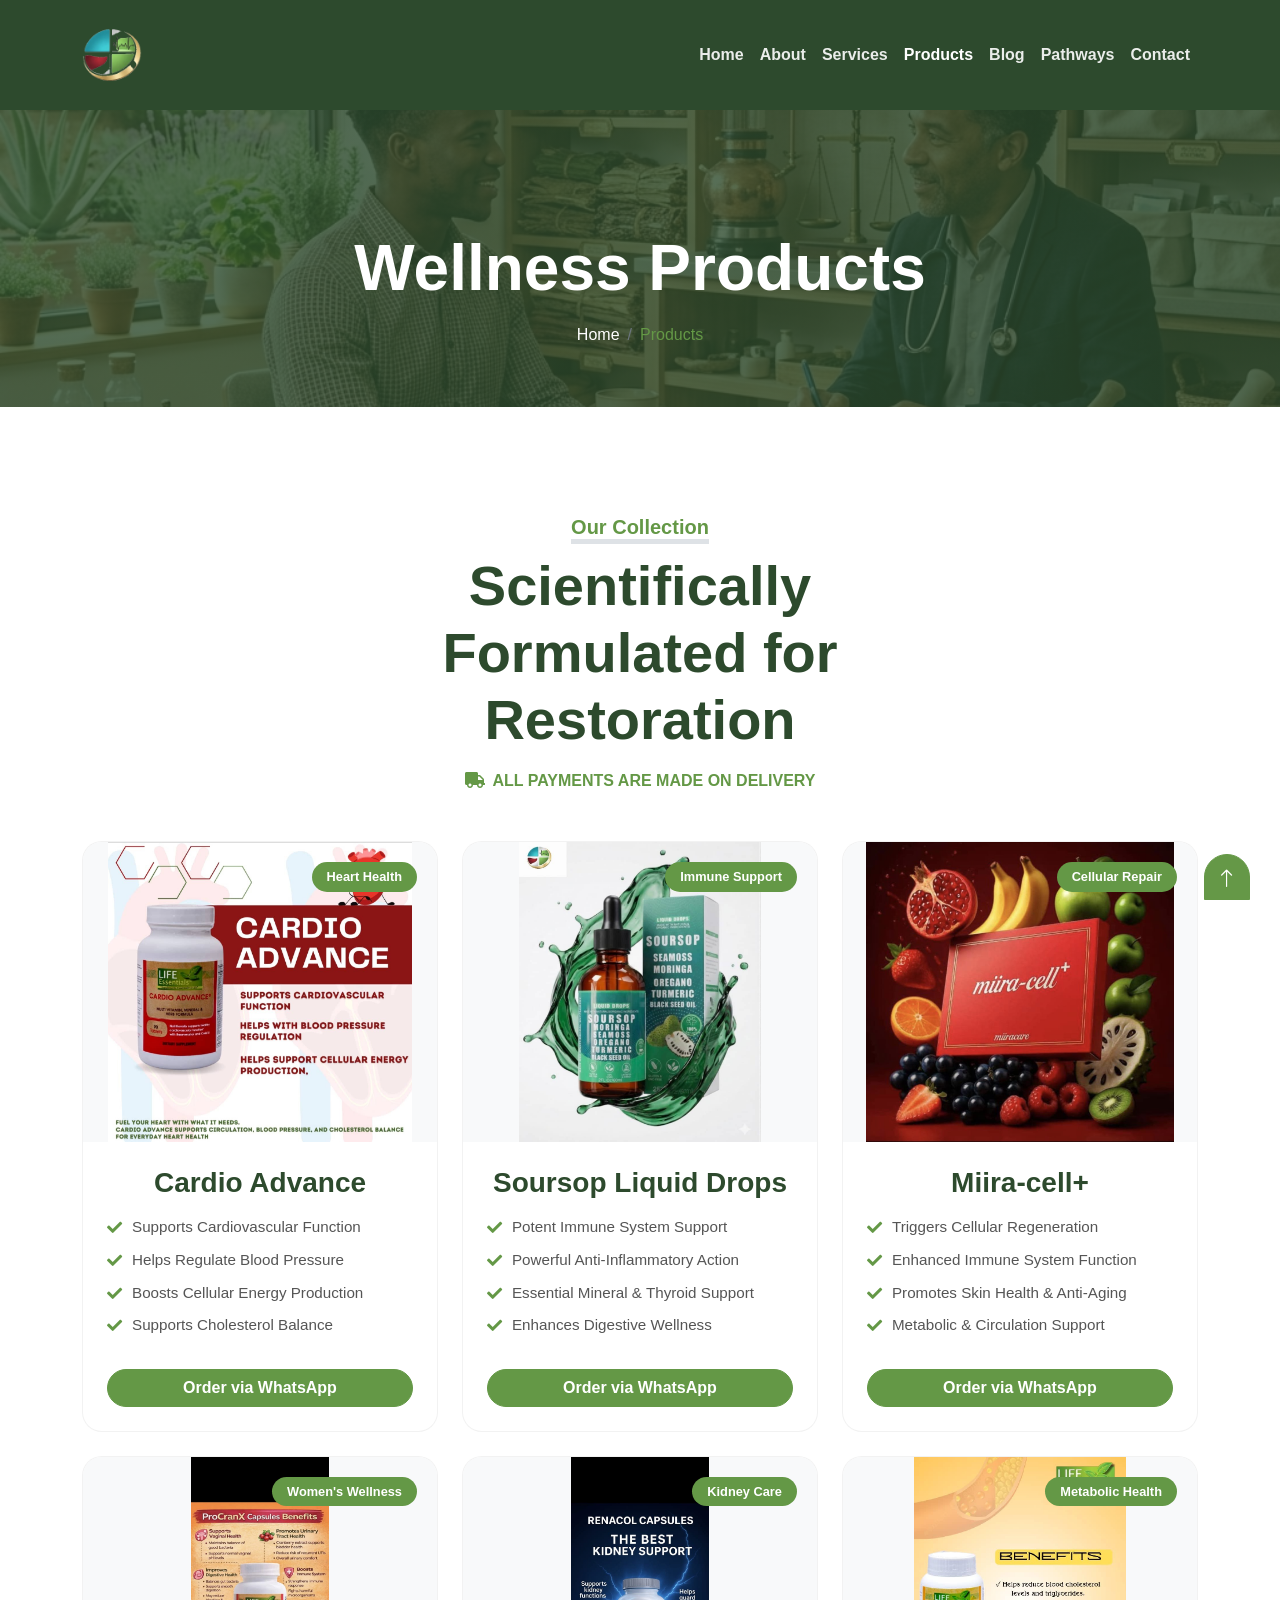
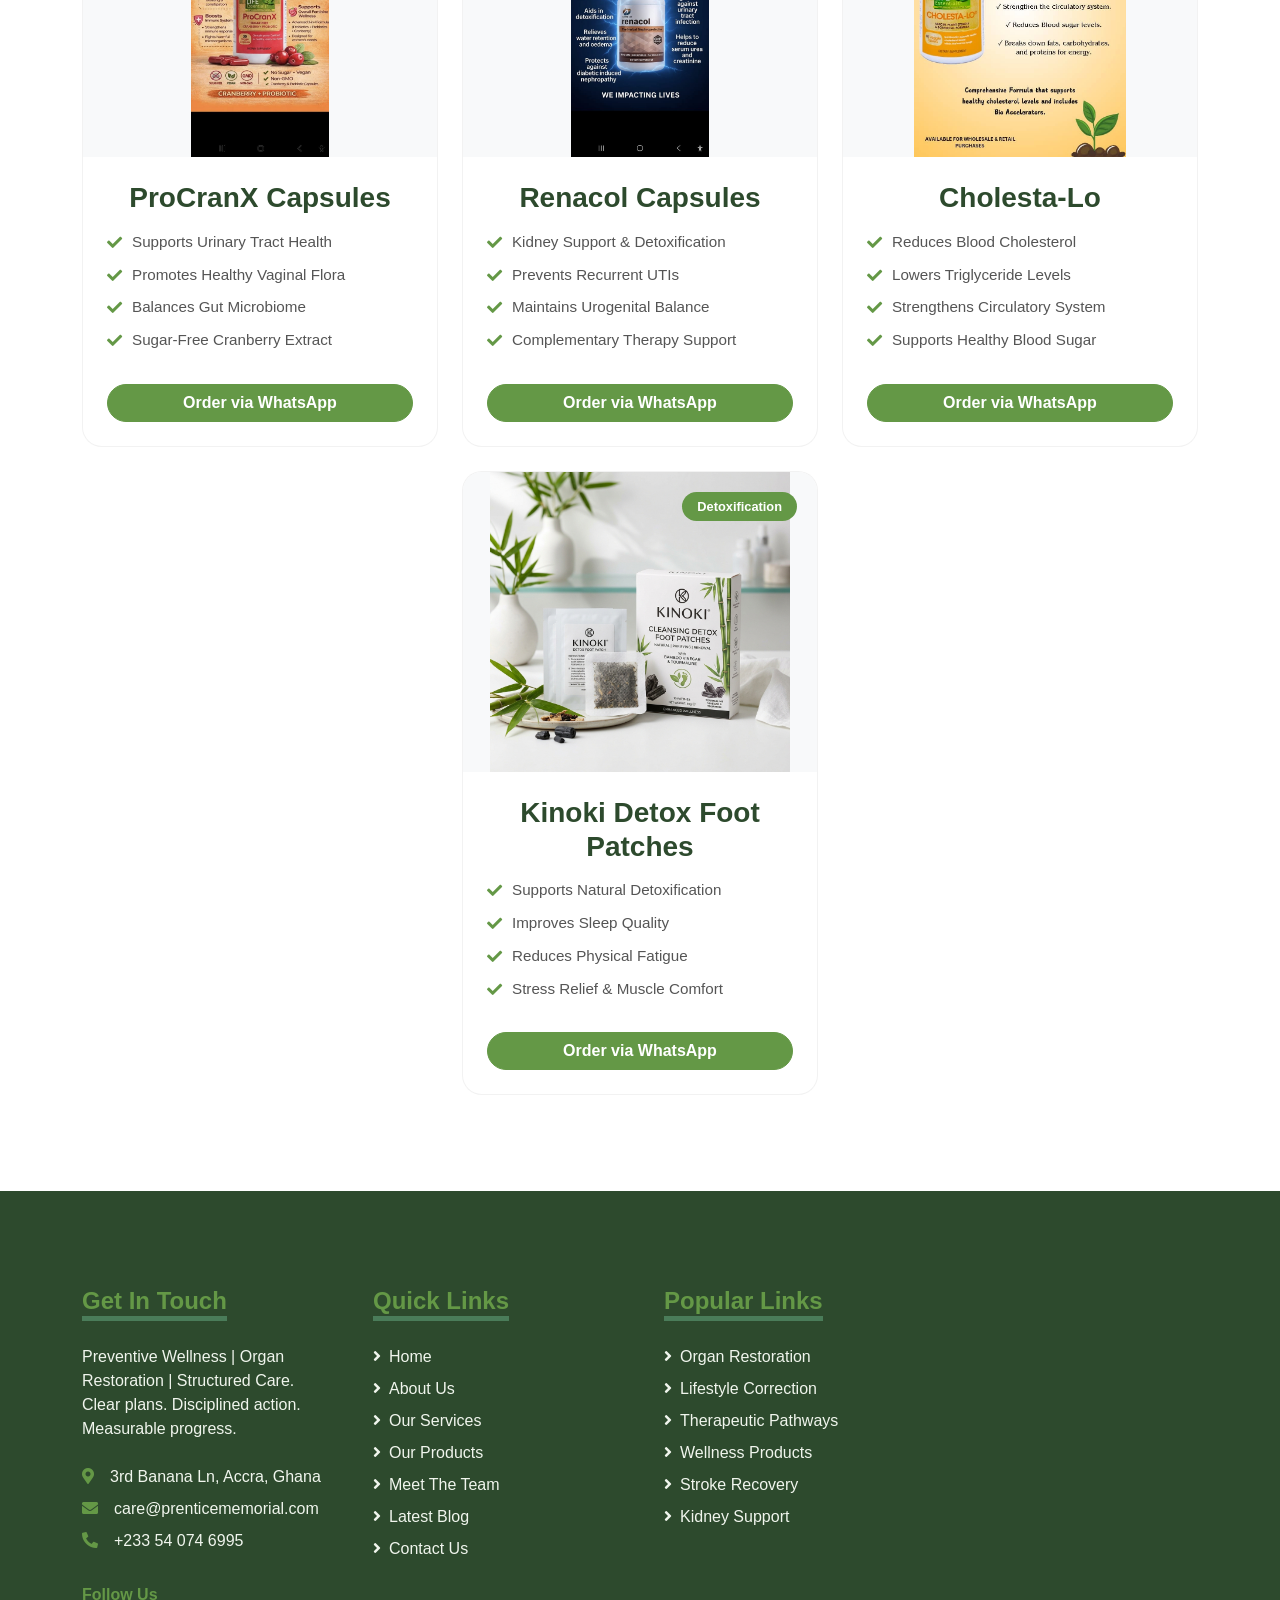
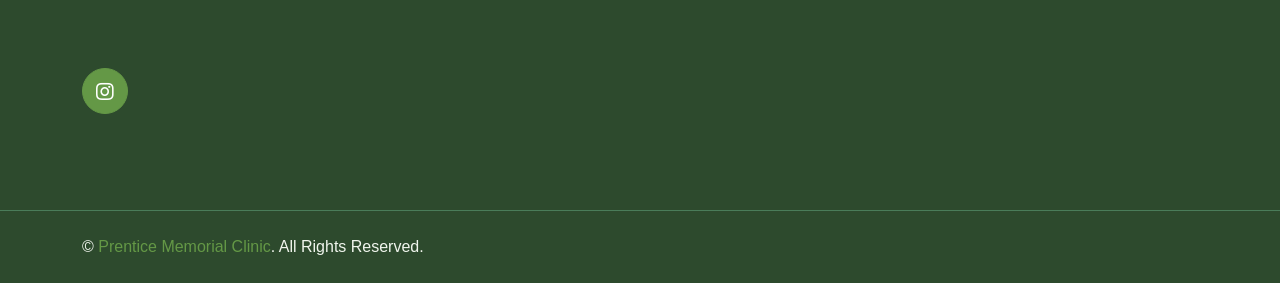
<file: products.html>
<!DOCTYPE html>
<html lang="en">

<head>
    <meta charset="utf-8">
    <title>Our Wellness Products - Prentice Memorial Wellness & Restoration Center</title>
    <meta content="width=device-width, initial-scale=1.0" name="viewport">
    <meta content="Wellness Products, Supplements, Organ Restoration" name="keywords">
    <meta content="Explore our curated selection of wellness products and supplements designed for organ restoration and health maintenance." name="description">

    <!-- Favicon -->
    <link href="img/favicon.ico" rel="icon">

    <!-- Modern Font -->
    <link rel="preconnect" href="https://fonts.gstatic.com">
    <link href="https://api.fontshare.com/v2/css?f[]=satoshi@400,500,600,700&display=swap" rel="stylesheet">

    <!-- Icon Font Stylesheet -->
    <link href="https://cdnjs.cloudflare.com/ajax/libs/font-awesome/5.15.0/css/all.min.css" rel="stylesheet">
    <link href="https://cdn.jsdelivr.net/npm/bootstrap-icons@1.4.1/font/bootstrap-icons.css" rel="stylesheet">

    <!-- Libraries Stylesheet -->
    <link href="lib/owlcarousel/assets/owl.carousel.min.css" rel="stylesheet">
    <link href="lib/tempusdominus/css/tempusdominus-bootstrap-4.min.css" rel="stylesheet" />

    <!-- Customized Bootstrap Stylesheet -->
    <link href="css/bootstrap.min.css" rel="stylesheet">

    <!-- Template Stylesheet -->
    <link href="css/style.css" rel="stylesheet">

    <!-- Navbar Fix -->
    <link href="css/navbar-fix.css" rel="stylesheet">
</head>

<body>
    <!-- Navbar Start -->
    <div class="container-fluid navbar-transparent scrolled" style="position: relative; background: var(--dark) !important;">
        <div class="container">
            <nav class="navbar navbar-expand-md navbar-dark py-3 py-lg-0">
                <a href="index.html" class="navbar-brand">
                    <img src="img/prentice_transparent.png" alt="Prentice Memorial Logo" style="height: 60px;">
                </a>
                <button class="navbar-toggler" type="button" data-bs-toggle="offcanvas"
                    data-bs-target="#offcanvasNavbar" aria-controls="offcanvasNavbar">
                    <i class="fas fa-bars text-white"></i>
                </button>
                <div class="collapse navbar-collapse" id="navbarCollapse">
                    <div class="navbar-nav ms-auto py-0">
                        <a href="index.html#home" class="nav-item nav-link">Home</a>
                        <a href="index.html#about" class="nav-item nav-link">About</a>
                        <a href="index.html#services" class="nav-item nav-link">Services</a>
                        <a href="products.html" class="nav-item nav-link active">Products</a>
                        <a href="index.html#blog" class="nav-item nav-link">Blog</a>
                        <a href="index.html#pathways" class="nav-item nav-link">Pathways</a>
                        <a href="index.html#contact" class="nav-item nav-link">Contact</a>
                    </div>
                </div>
                <div class="offcanvas offcanvas-end" tabindex="-1" id="offcanvasNavbar"
                    aria-labelledby="offcanvasNavbarLabel">
                    <div class="offcanvas-header">
                        <a href="index.html">
                            <img src="img/prentice_transparent.png" alt="Prentice Memorial Logo" style="height: 40px;">
                        </a>
                        <button type="button" class="btn-close-custom" data-bs-dismiss="offcanvas" aria-label="Close">
                            <i class="fas fa-times"></i>
                        </button>
                    </div>
                    <div class="offcanvas-body">
                        <div class="navbar-nav">
                            <a href="index.html#home" class="nav-link">Home</a>
                            <a href="index.html#about" class="nav-link">About</a>
                            <a href="index.html#services" class="nav-link">Services</a>
                            <a href="products.html" class="nav-link active">Products</a>
                            <a href="index.html#blog" class="nav-link">Blog</a>
                            <a href="index.html#pathways" class="nav-link">Pathways</a>
                            <a href="index.html#contact" class="nav-link">Contact</a>
                        </div>
                    </div>
                </div>
            </nav>
        </div>
    </div>
    <!-- Navbar End -->

    <!-- Page Header Start -->
    <div class="container-fluid page-header">
        <div class="container">
            <h1 class="display-3 text-white mb-3 animated slideInDown">Wellness Products</h1>
            <nav aria-label="breadcrumb">
                <ol class="breadcrumb justify-content-center mb-0 animated slideInDown">
                    <li class="breadcrumb-item"><a class="text-white" href="index.html">Home</a></li>
                    <li class="breadcrumb-item text-primary active" aria-current="page">Products</li>
                </ol>
            </nav>
        </div>
    </div>
    <!-- Page Header End -->

    <!-- Products Start -->
    <div class="container-fluid py-5">
        <div class="container">
            <div class="text-center mx-auto mb-5" style="max-width: 600px;">
                <h5 class="d-inline-block text-primary border-bottom border-5">Our Collection</h5>
                <h1 class="display-4">Scientifically Formulated for Restoration</h1>
                <p class="mt-3 text-uppercase fw-bold text-primary"><i class="fas fa-truck me-2"></i>All payments are made on delivery</p>
            </div>
            <div class="row g-4">
                <!-- Product 1: Cardio Advance -->
                <div class="col-lg-4 col-md-6">
                    <div class="product-card">
                        <div class="position-relative">
                            <div class="product-img-container">
                                <img src="products/photo_2026-05-01_06-05-12.jpg" class="product-img" alt="Cardio Advance">
                            </div>
                            <span class="product-badge">Heart Health</span>
                        </div>
                        <div class="p-4 text-center">
                            <h3 class="mb-3">Cardio Advance</h3>
                            <ul class="benefits-list text-start">
                                <li><i class="fas fa-check"></i> Supports Cardiovascular Function</li>
                                <li><i class="fas fa-check"></i> Helps Regulate Blood Pressure</li>
                                <li><i class="fas fa-check"></i> Boosts Cellular Energy Production</li>
                                <li><i class="fas fa-check"></i> Supports Cholesterol Balance</li>
                            </ul>
                            <a href="https://wa.me/233540746995?text=I%20am%20interested%20in%20Cardio%20Advance" class="btn btn-primary w-100 mt-3 rounded-pill">Order via WhatsApp</a>
                        </div>
                    </div>
                </div>

                <!-- Product 2: Soursop Liquid Drops -->
                <div class="col-lg-4 col-md-6">
                    <div class="product-card">
                        <div class="position-relative">
                            <div class="product-img-container">
                                <img src="products/photo_2026-05-01_06-06-18.jpg" class="product-img" alt="Soursop Liquid Drops">
                            </div>
                            <span class="product-badge">Immune Support</span>
                        </div>
                        <div class="p-4 text-center">
                            <h3 class="mb-3">Soursop Liquid Drops</h3>
                            <ul class="benefits-list text-start">
                                <li><i class="fas fa-check"></i> Potent Immune System Support</li>
                                <li><i class="fas fa-check"></i> Powerful Anti-Inflammatory Action</li>
                                <li><i class="fas fa-check"></i> Essential Mineral & Thyroid Support</li>
                                <li><i class="fas fa-check"></i> Enhances Digestive Wellness</li>
                            </ul>
                            <a href="https://wa.me/233540746995?text=I%20am%20interested%20in%20Soursop%20Liquid%20Drops" class="btn btn-primary w-100 mt-3 rounded-pill">Order via WhatsApp</a>
                        </div>
                    </div>
                </div>

                <!-- Product 3: Miira-cell+ -->
                <div class="col-lg-4 col-md-6">
                    <div class="product-card">
                        <div class="position-relative">
                            <div class="product-img-container">
                                <img src="products/photo_2026-05-01_06-05-31.jpg" class="product-img" alt="Miira-cell+">
                            </div>
                            <span class="product-badge">Cellular Repair</span>
                        </div>
                        <div class="p-4 text-center">
                            <h3 class="mb-3">Miira-cell+</h3>
                            <ul class="benefits-list text-start">
                                <li><i class="fas fa-check"></i> Triggers Cellular Regeneration</li>
                                <li><i class="fas fa-check"></i> Enhanced Immune System Function</li>
                                <li><i class="fas fa-check"></i> Promotes Skin Health & Anti-Aging</li>
                                <li><i class="fas fa-check"></i> Metabolic & Circulation Support</li>
                            </ul>
                            <a href="https://wa.me/233540746995?text=I%20am%20interested%20in%20Miira-cell+" class="btn btn-primary w-100 mt-3 rounded-pill">Order via WhatsApp</a>
                        </div>
                    </div>
                </div>

                <!-- Product 4: ProCranX -->
                <div class="col-lg-4 col-md-6">
                    <div class="product-card">
                        <div class="position-relative">
                            <div class="product-img-container">
                                <img src="products/photo_2026-05-01_06-04-19.jpg" class="product-img" alt="ProCranX">
                            </div>
                            <span class="product-badge">Women's Wellness</span>
                        </div>
                        <div class="p-4 text-center">
                            <h3 class="mb-3">ProCranX Capsules</h3>
                            <ul class="benefits-list text-start">
                                <li><i class="fas fa-check"></i> Supports Urinary Tract Health</li>
                                <li><i class="fas fa-check"></i> Promotes Healthy Vaginal Flora</li>
                                <li><i class="fas fa-check"></i> Balances Gut Microbiome</li>
                                <li><i class="fas fa-check"></i> Sugar-Free Cranberry Extract</li>
                            </ul>
                            <a href="https://wa.me/233540746995?text=I%20am%20interested%20in%20ProCranX" class="btn btn-primary w-100 mt-3 rounded-pill">Order via WhatsApp</a>
                        </div>
                    </div>
                </div>

                <!-- Product 5: Renacol -->
                <div class="col-lg-4 col-md-6">
                    <div class="product-card">
                        <div class="position-relative">
                            <div class="product-img-container">
                                <img src="products/photo_2026-05-01_06-04-32.jpg" class="product-img" alt="Renacol">
                            </div>
                            <span class="product-badge">Kidney Care</span>
                        </div>
                        <div class="p-4 text-center">
                            <h3 class="mb-3">Renacol Capsules</h3>
                            <ul class="benefits-list text-start">
                                <li><i class="fas fa-check"></i> Kidney Support & Detoxification</li>
                                <li><i class="fas fa-check"></i> Prevents Recurrent UTIs</li>
                                <li><i class="fas fa-check"></i> Maintains Urogenital Balance</li>
                                <li><i class="fas fa-check"></i> Complementary Therapy Support</li>
                            </ul>
                            <a href="https://wa.me/233540746995?text=I%20am%20interested%20in%20Renacol" class="btn btn-primary w-100 mt-3 rounded-pill">Order via WhatsApp</a>
                        </div>
                    </div>
                </div>

                <!-- Product 6: Cholesta-Lo -->
                <div class="col-lg-4 col-md-6">
                    <div class="product-card">
                        <div class="position-relative">
                            <div class="product-img-container">
                                <img src="products/photo_2026-05-01_06-04-54.jpg" class="product-img" alt="Cholesta-Lo">
                            </div>
                            <span class="product-badge">Metabolic Health</span>
                        </div>
                        <div class="p-4 text-center">
                            <h3 class="mb-3">Cholesta-Lo</h3>
                            <ul class="benefits-list text-start">
                                <li><i class="fas fa-check"></i> Reduces Blood Cholesterol</li>
                                <li><i class="fas fa-check"></i> Lowers Triglyceride Levels</li>
                                <li><i class="fas fa-check"></i> Strengthens Circulatory System</li>
                                <li><i class="fas fa-check"></i> Supports Healthy Blood Sugar</li>
                            </ul>
                            <a href="https://wa.me/233540746995?text=I%20am%20interested%20in%20Cholesta-Lo" class="btn btn-primary w-100 mt-3 rounded-pill">Order via WhatsApp</a>
                        </div>
                    </div>
                </div>

                <!-- Product 7: Kinoki Detox Patches -->
                <div class="col-lg-4 col-md-6 mx-auto">
                    <div class="product-card">
                        <div class="position-relative">
                            <div class="product-img-container">
                                <img src="products/kinoki.png" class="product-img" alt="Kinoki Detox Patches">
                            </div>
                            <span class="product-badge">Detoxification</span>
                        </div>
                        <div class="p-4 text-center">
                            <h3 class="mb-3">Kinoki Detox Foot Patches</h3>
                            <ul class="benefits-list text-start">
                                <li><i class="fas fa-check"></i> Supports Natural Detoxification</li>
                                <li><i class="fas fa-check"></i> Improves Sleep Quality</li>
                                <li><i class="fas fa-check"></i> Reduces Physical Fatigue</li>
                                <li><i class="fas fa-check"></i> Stress Relief & Muscle Comfort</li>
                            </ul>
                            <a href="https://wa.me/233540746995?text=I%20am%20interested%20in%20Kinoki%20Detox%20Patches" class="btn btn-primary w-100 mt-3 rounded-pill">Order via WhatsApp</a>
                        </div>
                    </div>
                </div>
            </div>
        </div>
    </div>
    <!-- Products End -->

    <!-- Footer Start -->
    <div class="container-fluid bg-dark text-light mt-5 py-5" id="contact">
        <div class="container py-5">
            <div class="row g-5">
                <div class="col-lg-3 col-md-6">
                    <h4 class="d-inline-block text-primary border-bottom border-5 border-secondary mb-4">Get In Touch</h4>
                    <p class="mb-4">Preventive Wellness | Organ Restoration | Structured Care. Clear plans. Disciplined action. Measurable progress.</p>
                    <p class="mb-2"><i class="fa fa-map-marker-alt text-primary me-3"></i>3rd Banana Ln, Accra, Ghana</p>
                    <p class="mb-2"><i class="fa fa-envelope text-primary me-3"></i>care@prenticememorial.com</p>
                    <p class="mb-0"><i class="fa fa-phone-alt text-primary me-3"></i>+233 54 074 6995</p>
                </div>
                <div class="col-lg-3 col-md-6">
                    <h4 class="d-inline-block text-primary border-bottom border-5 border-secondary mb-4">Quick Links</h4>
                    <div class="d-flex flex-column justify-content-start">
                        <a class="text-light mb-2" href="index.html#home"><i class="fa fa-angle-right me-2"></i>Home</a>
                        <a class="text-light mb-2" href="index.html#about"><i class="fa fa-angle-right me-2"></i>About Us</a>
                        <a class="text-light mb-2" href="index.html#services"><i class="fa fa-angle-right me-2"></i>Our Services</a>
                        <a class="text-light mb-2" href="products.html"><i class="fa fa-angle-right me-2"></i>Our Products</a>
                        <a class="text-light mb-2" href="index.html#team"><i class="fa fa-angle-right me-2"></i>Meet The Team</a>
                        <a class="text-light mb-2" href="https://softlifemindset.blogspot.com/" target="_blank"><i class="fa fa-angle-right me-2"></i>Latest Blog</a>
                        <a class="text-light" href="index.html#contact"><i class="fa fa-angle-right me-2"></i>Contact Us</a>
                    </div>
                </div>
                <div class="col-lg-3 col-md-6">
                    <h4 class="d-inline-block text-primary border-bottom border-5 border-secondary mb-4">Popular Links</h4>
                    <div class="d-flex flex-column justify-content-start">
                        <a class="text-light mb-2" href="index.html#services"><i class="fa fa-angle-right me-2"></i>Organ Restoration</a>
                        <a class="text-light mb-2" href="index.html#services"><i class="fa fa-angle-right me-2"></i>Lifestyle Correction</a>
                        <a class="text-light mb-2" href="index.html#pathways"><i class="fa fa-angle-right me-2"></i>Therapeutic Pathways</a>
                        <a class="text-light mb-2" href="products.html"><i class="fa fa-angle-right me-2"></i>Wellness Products</a>
                        <a class="text-light mb-2" href="index.html#services"><i class="fa fa-angle-right me-2"></i>Stroke Recovery</a>
                        <a class="text-light" href="index.html#services"><i class="fa fa-angle-right me-2"></i>Kidney Support</a>
                    </div>
                </div>
                    <h6 class="text-primary mt-4 mb-3">Follow Us</h6>
                    <div class="d-flex">
                        <a class="btn btn-lg btn-primary btn-lg-square rounded-circle" href="https://www.instagram.com/softlifemindset?igsh=MWxnYmppMnhzNDR3cQ=="><i class="fab fa-instagram"></i></a>
                    </div>
                </div>
            </div>
        </div>
    </div>
    <div class="container-fluid bg-dark text-light border-top border-secondary py-4">
        <div class="container">
            <div class="row g-5">
                <div class="col-md-6 text-center text-md-start">
                    <p class="mb-md-0">&copy; <a class="text-primary" href="#">Prentice Memorial Clinic</a>. All Rights Reserved.</p>
                </div>
            </div>
        </div>
    </div>
    <!-- Footer End -->

    <!-- Back to Top -->
    <a href="#" class="btn btn-lg btn-primary btn-lg-square back-to-top"><i class="bi bi-arrow-up"></i></a>

    <!-- JavaScript Libraries -->
    <script src="https://code.jquery.com/jquery-3.4.1.min.js"></script>
    <script src="https://cdn.jsdelivr.net/npm/bootstrap@5.0.0/dist/js/bootstrap.bundle.min.js"></script>
    <script src="lib/easing/easing.min.js"></script>
    <script src="lib/waypoints/waypoints.min.js"></script>
    <script src="lib/owlcarousel/owl.carousel.min.js"></script>
    <script src="lib/tempusdominus/js/moment.min.js"></script>
    <script src="lib/tempusdominus/js/moment-timezone.min.js"></script>
    <script src="lib/tempusdominus/js/tempusdominus-bootstrap-4.min.js"></script>

    <!-- Template Javascript -->
    <script src="js/main.js"></script>
</body>

</html>
</file>
<file: css/style.css>
/********** Template CSS **********/
:root {
    --primary: #649846;
    --secondary: #4A7C59;
    --light: #F0F5ED;
    --dark: #2D4A2D;
}

.btn {
    font-weight: 700;
    transition: .5s;
}

/* Hover effects handled by other rules */

.btn-dark:hover {
    background-color: var(--dark) !important;
    border-color: var(--dark) !important;
}

.btn-primary {
    color: #FFFFFF;
}

.btn-square {
    width: 36px;
    height: 36px;
}

.btn-sm-square {
    width: 28px;
    height: 28px;
}

.btn-lg-square {
    width: 46px;
    height: 46px;
}

.btn-square,
.btn-sm-square,
.btn-lg-square {
    padding-left: 0;
    padding-right: 0;
    text-align: center;
}

.back-to-top {
    position: fixed;
    display: none;
    right: 30px;
    bottom: 0;
    border-radius: 50% 50% 0 0;
    z-index: 99;
}

body {
    font-family: 'Satoshi', sans-serif;
}

h1,
h2,
h3,
h4,
h5,
h6 {
    font-family: 'Satoshi', sans-serif;
}

.navbar-light .navbar-nav .nav-link {
    font-family: 'Satoshi', sans-serif;
    position: relative;
    margin-left: 30px;
    padding: 30px 0;
    font-size: 18px;
    font-weight: 700;
    color: var(--dark);
    outline: none;
    transition: .5s;
}

.navbar-light .navbar-nav .nav-link:hover,
.navbar-light .navbar-nav .nav-link.active {
    color: var(--primary);
}

@media (min-width: 992px) {
    .navbar-light .navbar-nav .nav-link::before {
        position: absolute;
        content: "";
        width: 0;
        height: 5px;
        bottom: 0;
        left: 50%;
        background: var(--primary);
        transition: .5s;
    }

    .navbar-light .navbar-nav .nav-link:hover::before,
    .navbar-light .navbar-nav .nav-link.active::before {
        width: 100%;
        left: 0;
    }
}

@media (max-width: 991.98px) {
    .navbar-light .navbar-nav .nav-link {
        margin-left: 0;
        padding: 10px 0;
    }
}

.hero-header {
    background: url(../img/hero.png) top right no-repeat;
    background-size: cover;
}

.feature-card {
    background: #fff;
    border: 1px solid #f0f0f0;
    transition: all 0.3s ease;
}

.feature-card:hover {
    border-color: var(--primary);
    transform: translateY(-2px);
    box-shadow: 0 5px 15px rgba(0, 0, 0, 0.08);
}

.price-carousel::after {
    position: absolute;
    content: "";
    width: 100%;
    height: 50%;
    bottom: 0;
    left: 0;
    background: var(--primary);
    border-radius: 8px 8px 50% 50%;
    z-index: -1;
}

.price-carousel .owl-nav {
    margin-top: 35px;
    width: 100%;
    text-align: center;
    display: flex;
    justify-content: center;
}

.price-carousel .owl-nav .owl-prev,
.price-carousel .owl-nav .owl-next {
    position: relative;
    margin: 0 5px;
    width: 45px;
    height: 45px;
    display: flex;
    align-items: center;
    justify-content: center;
    color: var(--primary);
    background: #FFFFFF;
    font-size: 22px;
    border-radius: 45px;
    transition: .5s;
}

.price-carousel .owl-nav .owl-prev:hover,
.price-carousel .owl-nav .owl-next:hover {
    color: var(--dark);
}

@media (min-width: 576px) {
    .team-item .row {
        height: 350px;
    }
}

.team-carousel .owl-nav {
    position: absolute;
    padding: 0 45px;
    width: 100%;
    height: 45px;
    top: calc(50% - 22.5px);
    left: 0;
    display: flex;
    justify-content: space-between;
}

.team-carousel .owl-nav .owl-prev,
.team-carousel .owl-nav .owl-next {
    position: relative;
    width: 45px;
    height: 45px;
    display: flex;
    align-items: center;
    justify-content: center;
    color: #FFFFFF;
    background: var(--primary);
    border-radius: 45px;
    font-size: 22px;
    transition: .5s;
}

.team-carousel .owl-nav .owl-prev:hover,
.team-carousel .owl-nav .owl-next:hover {
    background: var(--dark);
}

.testimonial-carousel .owl-dots {
    margin-top: 15px;
    display: flex;
    align-items: center;
    justify-content: center;
}

.testimonial-carousel .owl-dot {
    position: relative;
    display: inline-block;
    margin: 0 5px;
    width: 20px;
    height: 20px;
    background: var(--light);
    border: 2px solid var(--primary);
    border-radius: 20px;
    transition: .5s;
}

.testimonial-carousel .owl-dot.active {
    width: 40px;
    height: 40px;
    background: var(--primary);
}

.testimonial-carousel .owl-item img {
    width: 150px;
    height: 150px;
}

/* Logo styling */
.navbar-brand h1 {
    font-size: 1.2rem !important;
}

.navbar-brand h1 i {
    font-size: 1rem !important;
}

/* FORCE COMPLETE TRANSPARENCY - Override all Bootstrap backgrounds */
.navbar-transparent,
.navbar-transparent *,
.navbar-transparent .container-fluid,
.navbar-transparent .container,
.navbar-transparent .navbar,
.navbar-transparent .navbar-collapse,
.navbar-transparent .navbar-nav,
.navbar-transparent .nav-item {
    background-color: transparent !important;
    background: transparent !important;
    box-shadow: none !important;
}

.navbar-transparent {
    position: absolute;
    top: 0;
    left: 0;
    width: 100%;
    z-index: 1050;
    background-color: rgba(0, 0, 0, 0.3) !important;
    padding: 20px 0;
}

.navbar-transparent.scrolled {
    background-color: var(--dark) !important;
    background: var(--dark) !important;
}

.navbar-dark .navbar-nav .nav-link {
    color: rgba(255, 255, 255, 0.9) !important;
    font-weight: 600;
    transition: all 0.3s ease;
}

.navbar-dark .navbar-nav .nav-link:hover,
.navbar-dark .navbar-nav .nav-link.active {
    color: #ffffff !important;
}

.navbar-dark .navbar-toggler {
    border-color: rgba(255, 255, 255, 0.3);
}

.navbar-dark .navbar-toggler-icon {
    background-image: url("data:image/svg+xml,%3csvg xmlns='http://www.w3.org/2000/svg' viewBox='0 0 30 30'%3e%3cpath stroke='rgba%28255, 255, 255, 1%29' stroke-linecap='round' stroke-miterlimit='10' stroke-width='2' d='M4 7h22M4 15h22M4 23h22'/%3e%3c/svg%3e");
}

@media (max-width: 991.98px) {
    #navbarCollapse {
        background-color: var(--primary) !important;
        background: var(--primary) !important;
        margin-top: 10px;
        border-radius: 8px;
        padding: 15px;
    }

    #navbarCollapse * {
        background-color: var(--primary) !important;
        background: var(--primary) !important;
    }
}

/* Modern Hero Section */
.hero-section {
    position: relative;
    min-height: 100vh;
    display: flex;
    align-items: center;
    overflow: hidden;
    background: #000; /* Dark fallback instead of green */
}

.hero-section .carousel-item {
    height: 100vh;
    min-height: 500px;
    background-size: cover;
    background-position: center;
    background-repeat: no-repeat;
    position: relative;
}

.hero-overlay {
    position: absolute;
    top: 0;
    left: 0;
    right: 0;
    bottom: 0;
    background: rgba(0, 0, 0, 0.5);
    z-index: 2;
}

.carousel-caption {
    top: 0;
    left: 0;
    right: 0;
    bottom: 0;
    z-index: 3;
}


.hero-content {
    position: relative;
    z-index: 3;
    color: #ffffff;
}

.hero-title {
    font-size: 3.5rem;
    font-weight: 700;
    line-height: 1.2;
    margin-bottom: 1.5rem;
    color: #ffffff !important;
}

.hero-subtitle {
    font-size: 1.25rem;
    line-height: 1.6;
    margin-bottom: 2rem;
    opacity: 0.9;
}

.hero-buttons .btn {
    padding: 12px 30px;
    border-radius: 50px;
    font-weight: 600;
    transition: all 0.3s ease;
}

.hero-buttons .btn:hover {
    transform: scale(1.05);
}

@media (max-width: 991.98px) {
    .hero-section,
    .hero-section .carousel-inner,
    .hero-section .carousel-item {
        min-height: 600px; /* Increased height for mobile */
    }

    .hero-section {
        padding: 0; /* Remove padding to let carousel items fill */
    }

    .hero-section .carousel-item {
        display: flex !important;
        align-items: center;
        justify-content: center;
    }
}

@media (max-width: 768px) {
    .hero-title {
        font-size: 2rem;
    }

    .hero-subtitle {
        font-size: 1rem;
    }

    .hero-buttons {
        display: flex;
        flex-direction: column;
        gap: 15px;
        align-items: center;
    }

    .hero-buttons .btn {
        width: 100%;
        max-width: 300px;
        margin: 0 !important;
    }
}

/* WhatsApp Float Button */
.whatsapp-float {
    position: fixed;
    width: 60px;
    height: 60px;
    bottom: 80px;
    right: 20px;
    background-color: #25d366;
    color: white;
    border-radius: 50px;
    text-align: center;
    font-size: 30px;
    box-shadow: 2px 2px 10px rgba(0, 0, 0, 0.2);
    z-index: 1000;
    display: flex;
    align-items: center;
    justify-content: center;
    transition: all 0.3s ease;
}

.whatsapp-float:hover {
    background-color: var(--dark);
    transform: scale(1.1);
    color: white;
    text-decoration: none;
}

.service-card {
    border-radius: 24px !important;
}

.offcanvas {
    background-color: var(--primary) !important;
    width: 100% !important;
}

.offcanvas .nav-link {
    color: white !important;
    padding: 15px 30px;
    font-size: 20px;
    font-weight: 600;
}

.offcanvas .nav-link:hover {
    color: var(--light) !important;
}

.navbar-toggler {
    border: none !important;
    background: none !important;
    padding: 0.25rem 0.75rem !important;
}

.navbar-toggler i {
    color: white !important;
    font-size: 24px !important;
}

.btn-close-custom {
    background: none !important;
    border: none !important;
    color: white !important;
    font-size: 24px !important;
    padding: 0 !important;
    cursor: pointer !important;
}

/* Product Page Styles */
.product-card {
    background: #fff;
    border-radius: 20px;
    overflow: hidden;
    transition: all 0.4s cubic-bezier(0.175, 0.885, 0.32, 1.275);
    border: 1px solid rgba(0,0,0,0.05);
    height: 100%;
}

.product-card:hover {
    transform: translateY(-10px);
    box-shadow: 0 20px 40px rgba(0,0,0,0.1);
    border-color: var(--primary);
}

.product-img-container {
    height: 300px;
    overflow: hidden;
    display: flex;
    align-items: center;
    justify-content: center;
    background: #f8f9fa;
}

.product-img {
    max-width: 100%;
    max-height: 100%;
    object-fit: contain;
    transition: transform 0.5s ease;
}

.product-card:hover .product-img {
    transform: scale(1.1);
}

.product-badge {
    position: absolute;
    top: 20px;
    right: 20px;
    background: var(--primary);
    color: white;
    padding: 5px 15px;
    border-radius: 50px;
    font-weight: 600;
    font-size: 0.8rem;
    z-index: 10;
}

.benefits-list {
    list-style: none;
    padding: 0;
    margin-top: 15px;
}

.benefits-list li {
    position: relative;
    padding-left: 25px;
    margin-bottom: 10px;
    font-size: 0.95rem;
    color: #555;
}

.benefits-list li i {
    position: absolute;
    left: 0;
    top: 4px;
    color: var(--primary);
}

.page-header {
    background: linear-gradient(rgba(45, 74, 45, 0.8), rgba(45, 74, 45, 0.8)), url('../img/about.png') center/cover;
    padding: 120px 0 60px 0;
    margin-bottom: 60px;
    text-align: center;
    color: white;
}

.program-img-wrapper {
    position: relative;
    border-radius: 20px;
    overflow: hidden;
    box-shadow: 0 15px 35px rgba(0,0,0,0.15);
}

.program-img-wrapper::after {
    content: '';
    position: absolute;
    top: 0;
    left: 0;
    right: 0;
    bottom: 0;
    border: 2px solid rgba(255,255,255,0.1);
    border-radius: 20px;
    pointer-events: none;
}

/* Responsive Section Padding & Typography */
@media (max-width: 768px) {
    .py-5 {
        padding-top: 3rem !important;
        padding-bottom: 3rem !important;
    }

    .display-4 {
        font-size: 2.25rem !important;
        font-weight: 700 !important;
    }

    .appointment-form-container {
        padding: 1.5rem !important;
    }

    .testimonial-item p {
        font-size: 1.15rem !important;
    }

    .team-item h3 {
        font-size: 1.25rem;
    }

    .team-item p {
        font-size: 0.9rem;
    }
}

@media (max-width: 576px) {
    .py-5 {
        padding-top: 2.5rem !important;
        padding-bottom: 2.5rem !important;
    }

    .display-4 {
        font-size: 1.75rem !important;
    }
}
</file>
<file: css/navbar-fix.css>
/* NUCLEAR OPTION - Force complete transparency */
.navbar-transparent,
.navbar-transparent .container-fluid,
.navbar-transparent .container,
.navbar-transparent .navbar,
.navbar-transparent .navbar-nav,
.navbar-transparent .nav-item,
.navbar-transparent .nav-link,
.sticky-top,
.navbar-expand-lg,
.navbar-dark {
    background-color: transparent !important;
    background: none !important;
    background-image: none !important;
    box-shadow: none !important;
    border: none !important;
}

.navbar-transparent.scrolled {
    background-color: #2D4A2D !important;
    background: #2D4A2D !important;
}

/* Mobile dropdown should have green background */
@media (max-width: 991.98px) {
    .navbar-transparent .navbar-collapse {
        background-color: #649846 !important;
        background: #649846 !important;
        margin-top: 10px;
        border-radius: 8px;
        padding: 15px;
    }
}
</file>
